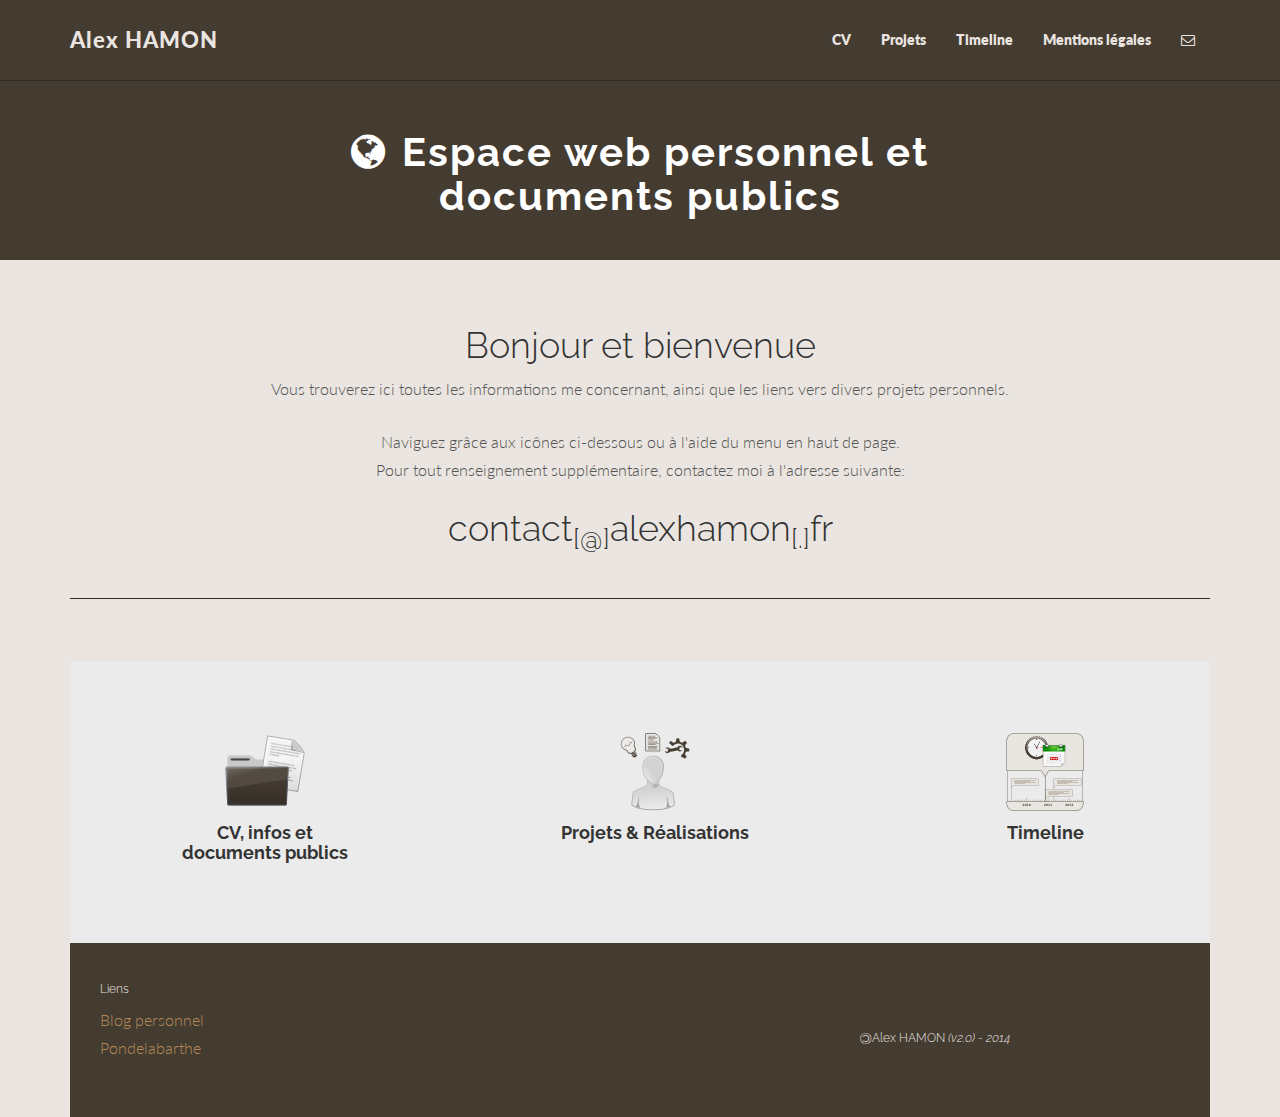
<file: www/index.html>
<!DOCTYPE html>
<html lang="fr">
  <head>
    <meta charset="utf-8">
    <meta http-equiv="X-UA-Compatible" content="IE=edge">
    <meta name="viewport" content="width=device-width, initial-scale=1.0">
    <meta name="description" content="">
    <meta name="author" content="">
    <link rel="icon" href="./img/favicon.ico" type="image/gif" translate="none">

    <title>Alex HAMON: Site personnel, informations et documents publics</title>

    <!-- Bootstrap core CSS -->
    <link href="assets/css/bootstrap.css" rel="stylesheet">
    <link href="assets/css/font-awesome.min.css" rel="stylesheet">

    <!-- Custom styles for this template -->
    <link href="assets/css/main.css" rel="stylesheet">


    <!-- HTML5 shim and Respond.js IE8 support of HTML5 elements and media queries -->
    <!--[if lt IE 9]>
      <script src="https://oss.maxcdn.com/libs/html5shiv/3.7.0/html5shiv.js"></script>
      <script src="https://oss.maxcdn.com/libs/respond.js/1.3.0/respond.min.js"></script>
    <![endif]-->
  </head>

  <body>

    <!-- Fixed navbar -->
    <div class="navbar navbar-inverse navbar-fixed-top">
      <div class="container">
        <div class="navbar-header">
          <button type="button" class="navbar-toggle" data-toggle="collapse" data-target=".navbar-collapse">
            <span class="icon-bar"></span>
            <span class="icon-bar"></span>
            <span class="icon-bar"></span>
          </button>
          <a class="navbar-brand" href="index.html">Alex HAMON</a>
        </div>
        <div class="navbar-collapse collapse">
          <ul class="nav navbar-nav navbar-right">
            <li><a href="documents.html">CV</a></li>
            <li><a href="projects.html">Projets</a></li>
            <li><a href="timeline.html">Timeline</a></li>
            <li><a href="about.html">Mentions légales</a></li>
            <li><a data-toggle="modal" data-target="#myModal" href="#myModal"><i class="fa fa-envelope-o"></i></a></li>
          </ul>
        </div><!--/.nav-collapse -->
      </div>
    </div>

	<div id="headerwrap">
		<div class="container">
			<div class="row centered">
				<div class="col-lg-8 col-lg-offset-2">
				<h2><i class="fa fa-globe" style="padding-right: 15px;"></i>Espace web personnel et documents publics</h2>
				</div>
			</div><!-- row -->
		</div><!-- container -->
	</div><!-- headerwrap -->


	<div class="container dg">
		<div class="row centered">
			<br><br>
			<div class="col-lg-12">
				<h1>Bonjour et bienvenue</h1>
				<p>Vous trouverez ici toutes les informations me concernant, ainsi que les liens vers divers projets personnels.</p>
				<p>Naviguez grâce aux icônes ci-dessous ou à l'aide du menu en haut de page.<br>Pour tout renseignement supplémentaire, contactez moi à l'adresse suivante:</p>
				<h1>contact<sub>[@]</sub>alexhamon<sub>[.]</sub>fr</h1>
				<br><hr>
			</div><!-- col-lg-12 -->
		<br>
		<br>
	</div><!-- container -->


	<!-- PORTFOLIO SECTION -->
	<div id="lg">
		<div class="container">
			<div class="row centered">
				<div class="col-lg-4">
					<div class="tilt">
					<a href="documents.html" alt="lien vers mon cv et mes documents publics"><img title="Accéder à mon CV, mes informations et mes documents publics" src="./img/folder-documents.png" alt="lien vers mon cv et mes documents publics"></a>
					</div>
				<h4>CV, infos et<br>documents publics</h4>
				</div>

				<div class="col-lg-4">
					<div class="tilt">
					<a href="projects.html" alt="Voir mes projets"><img title="Voir mes projets et mes réalisations" src="./img/projets.png" alt="Voir mes projets"></a>
					</div>
				<h4>Projets & Réalisations</h4>
				</div>

				<div class="col-lg-4">
					<div class="tilt">
					<a href="timeline.html"><img title="Ma 'timeline'. Une vision globale, chronologique et interactive de mon parcours professionnel" src="./img/timeline.png" alt="Ma timeline"></a>
					</div>
				<h4>Timeline</h4>
				</div>
			</div><!-- row -->
		</div><!-- container -->
	</div><!-- DG -->

	
	<!-- FOOTER -->
	<div id="f">
		<div class="container">			
				<div class="col-lg-4">
					<h6>Liens</h6>
					<p>
						<a href="http://regisestuncool.wordpress.com/" target="blank_">Blog personnel</a><br/>
						<a href="http://pondelabarthe2786.wordpress.com/" target="blank_">Pondelabarthe</a><br/>
					</p>
				</div><!-- /col-lg-4 -->
							
				<div class="col-lg-4">
					
				</div><!-- /col-lg-4 -->
				
				<div class="col-lg-4">
		        	<br><br>
					<h6><span style="-webkit-transform: rotate(180deg); -moz-transform: rotate(180deg); -o-transform: rotate(180deg); -khtml-transform: rotate(180deg); -ms-transform: rotate(180deg); transform: rotate(180deg); display: inline-block; font-size: 15px;">&copy;</span>Alex HAMON <em>(v2.0) - 2014</em></h6>
				</div><!-- row -->
		</div><!-- container -->
	</div><!-- Footer -->

<!-- MODAL FOR CONTACT -->
	<!-- Modal -->
	<div class="modal fade" id="myModal" tabindex="-1" role="dialog" aria-labelledby="myModalLabel" aria-hidden="true">
	  <div class="modal-dialog">
	    <div class="modal-content">
			
	      <div class="modal-header">
	        <button type="button" class="close" data-dismiss="modal" aria-hidden="true">&times;</button>
	        <h4 class="modal-title" id="myModalLabel">Contact</h4>
	      </div><!-- /.modal-header -->
	      
	      <div class="modal-body">
		        <div class="row">
					<ul class="fa-ul">
						<li><h4><i class="fa fa-home" style="padding: 10px 15px 0px 0px;"></i>Alex HAMON</h4></li>
						<li>"Pondelabarthe", 2786 chemin du Padu<br>64270 <a href="http://www.openstreetmap.org/?lat=43.4625&lon=-0.9610000000000001&zoom=10&layers=M&mlat=43.46329&mlon=-0.96122" title="Ouvrir la carte dans une nouvelle fenêtre" alt="lien vers mon adresse sur la carte open street map" target="_blank">SALIÈS-DE-BÉARN</a></li>
						<br>
						<li><i class="fa fa-phone" style="padding: 10px 15px;"></i>Sur demande<sup>[1]</sup></li>
						<li><i class="fa fa-envelope-o" style="padding: 10px 15px;"></i><strong>contact</strong><sub>[@]</sub><strong>alexhamon</strong><sub>[.]</sub><strong>fr</strong></li>
						<li><i class="fa fa-globe" style="padding: 10px 15px 0px 15px;"></i>www.alexhamon.fr</li>
					</ul>
		        	<div id="mapwrap">
					<iframe height="300" width="100%" frameborder="0" scrolling="no" marginheight="0" marginwidth="0" src="http://www.openstreetmap.org/export/embed.html?bbox=-1.32,43.251,-0.602,43.674&amp;zoom=10&amp;layer=mapnik&amp;marker=43.46329,-0.96122"></iframe>
					</div>
		        </div>
	      </div>

	      <div class="modal-footer" style="text-align: left; font-size: 13px;">
	        <sup>[1]</sup> Je ne souhaite pas rendre mes numéros de téléphone personnels accessibles publiquement sur internet. Je peux néanmois fournir ceux-ci sur demande.<br>Merci de votre compréhension.
	      </div>

	    </div><!-- /.modal-content -->
	  </div><!-- /.modal-dialog -->
	</div><!-- /.modal -->


    <!-- Bootstrap core JavaScript
    ================================================== -->
    <!-- Placed at the end of the document so the pages load faster -->
    <script src="https://code.jquery.com/jquery-1.10.2.min.js"></script>
    <script src="assets/js/bootstrap.min.js"></script>
    
    <!-- ==================================================== -->
	<!-- #PJLrenseignement, je chie dans tes boites noires !! -->
	<!-- ==================================================== -->
  
  </body>
</html>
</file>
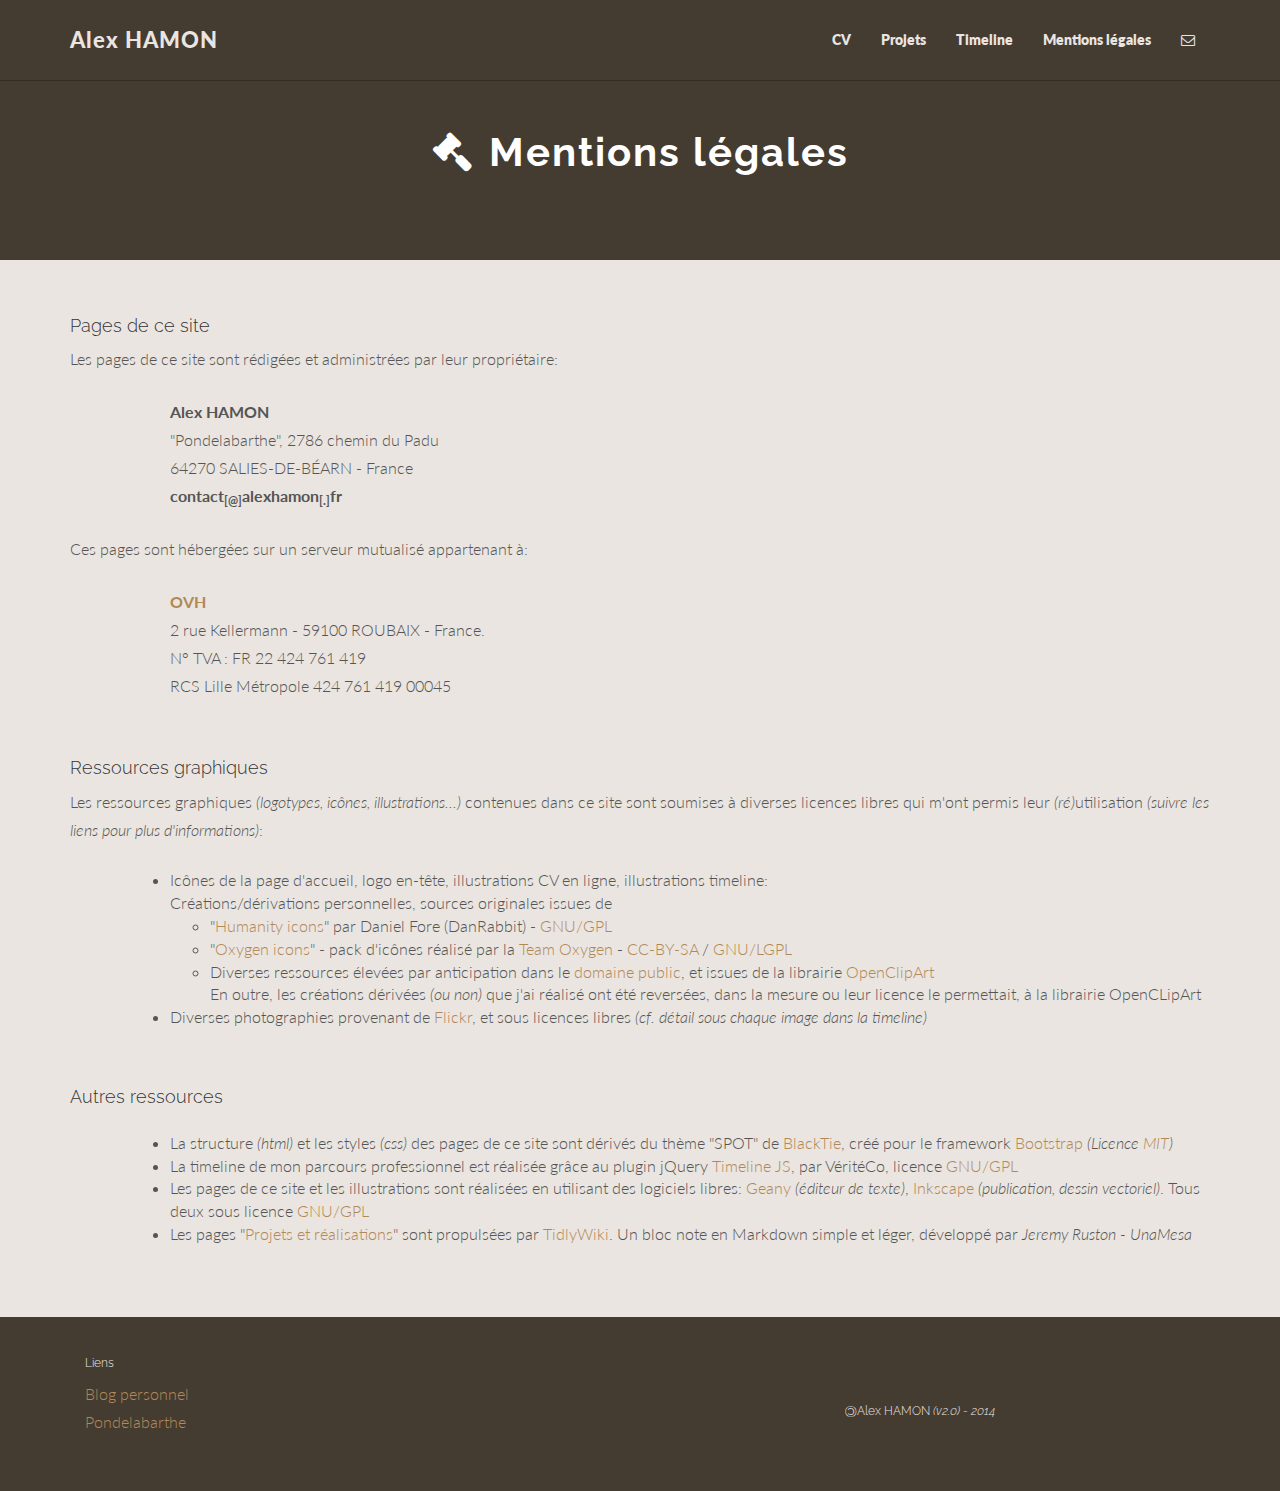
<file: www/about.html>
<!DOCTYPE html>
<html lang="fr">
  <head>
    <meta charset="utf-8">
    <meta http-equiv="X-UA-Compatible" content="IE=edge">
    <meta name="viewport" content="width=device-width, initial-scale=1.0">
    <meta name="description" content="">
    <meta name="author" content="">
    <link rel="icon" href="./img/favicon.ico" type="image/gif" translate="none">

    <title>Alex HAMON: Mentions légales</title>

    <!-- Bootstrap core CSS -->
    <link href="assets/css/bootstrap.css" rel="stylesheet">
    <link href="assets/css/font-awesome.min.css" rel="stylesheet">

    <!-- Custom styles for this template -->
    <link href="assets/css/main.css" rel="stylesheet">


    <!-- HTML5 shim and Respond.js IE8 support of HTML5 elements and media queries -->
    <!--[if lt IE 9]>
      <script src="https://oss.maxcdn.com/libs/html5shiv/3.7.0/html5shiv.js"></script>
      <script src="https://oss.maxcdn.com/libs/respond.js/1.3.0/respond.min.js"></script>
    <![endif]-->
  </head>

  <body>

    <!-- Fixed navbar -->
    <div class="navbar navbar-inverse navbar-fixed-top">
      <div class="container">
        <div class="navbar-header">
          <button type="button" class="navbar-toggle" data-toggle="collapse" data-target=".navbar-collapse">
            <span class="icon-bar"></span>
            <span class="icon-bar"></span>
            <span class="icon-bar"></span>
          </button>
          <a class="navbar-brand" href="index.html">Alex HAMON</a>
        </div>
        <div class="navbar-collapse collapse">
          <ul class="nav navbar-nav navbar-right">
            <li><a href="documents.html">CV</a></li>
            <li><a href="projects.html">Projets</a></li>
            <li><a href="timeline.html">Timeline</a></li>
            <li><a href="about.html">Mentions légales</a></li>
            <li><a data-toggle="modal" data-target="#myModal" href="#myModal"><i class="fa fa-envelope-o"></i></a></li>
          </ul>
        </div><!--/.nav-collapse -->
      </div>
    </div>

	<div id="headerwrap">
		<div class="container">
			<div class="row centered">
				<div class="col-lg-8 col-lg-offset-2">
				<h2><i class="fa fa-gavel" style="padding-right: 15px;"></i>Mentions légales</h2>
				</div>
			</div><!-- row -->
		</div><!-- container -->
	</div><!-- headerwrap -->

	<div class="container dg">
		<div class="row centered">
			<br><br>
			<div class="col-lg-12" style="text-align:left;">
<!--
				<img class="img-circle" src="assets/img/pic.jpg" width="110" height="110" alt="">
-->
				<h4>Pages de ce site</h4>
				<p>Les pages de ce site sont rédigées et administrées par leur propriétaire:</p>
				<p style="padding-left: 100px;"><strong>Alex HAMON</strong><br>"Pondelabarthe", 2786 chemin du Padu<br>64270 SALIES-DE-BÉARN - France<br><strong>contact<sub>[@]</sub>alexhamon<sub>[.]</sub>fr</strong></p>
				<p>Ces pages sont hébergées sur un serveur mutualisé appartenant à:</p>
				<p style="padding-left: 100px;"><a href="https://www.ovh.com/fr/support/documents_legaux/" alt="lien vers les mentions légales OVH" title="Voir le site" target="_blank"><strong>OVH</strong></a><br>2 rue Kellermann - 59100 ROUBAIX - France.<br>N° TVA : FR 22 424 761 419<br>RCS Lille Métropole 424 761 419 00045</p>
				<br>
				<h4>Ressources graphiques</h4>
				<p>Les ressources graphiques <em>(logotypes, icônes, illustrations...)</em> contenues dans ce site sont soumises à diverses licences libres qui m'ont permis leur <em>(ré)</em>utilisation <em>(suivre les liens pour plus d'informations)</em>:
				<ul style="padding-left: 100px;">
					<li>Icônes de la page d'accueil, logo en-tête, illustrations CV en ligne, illustrations timeline:<br> Créations/dérivations personnelles, sources originales issues de
						<ul><li>"<a href="https://wiki.ubuntu.com/Artwork/Incoming/Karmic/Humanity_Icons" target="_blank">Humanity icons</a>" par Daniel Fore (DanRabbit) - <a href="http://www.gnu.org/licenses/gpl.html" title="Voir la licence" alt="lien vers la licence" target="_blank">GNU/GPL</a></li>
						<li>"<a href="http://www.oxygen-icons.org/" target="_blank">Oxygen icons</a>" - pack d'icônes réalisé par la <a href="http://www.oxygen-icons.org/?page_id=16" target="_blank">Team Oxygen</a> - <a href="http://creativecommons.org/licenses/by-sa/3.0/" title="Voir la licence" alt="lien vers la licence" target="_blank">CC-BY-SA</a> / <a href="http://www.gnu.org/licenses/lgpl.html" target="_blank">GNU/LGPL</a></li>
						<li>Diverses ressources élevées par anticipation dans le <a href="http://creativecommons.org/publicdomain/zero/1.0/deed.fr" title="Voir la licence" alt="lien vers la licence" target="_blank">domaine public</a>, et issues de la librairie <a href="http://openclipart.org/" target="_blank">OpenClipArt</a><br>En outre, les créations dérivées <em>(ou non)</em> que j'ai réalisé ont été reversées, dans la mesure ou leur licence le permettait, à la librairie OpenCLipArt</li>
						</ul></li>
					<li>Diverses photographies provenant de <a href="http://www.flickr.com/" title="Voir le site" alt="lien vers Flickr" target="_blank">Flickr</a>, et sous licences libres <em>(cf. détail sous chaque image dans la timeline)</em></li>
				</ul>
				</p>
				<br>
				<h4>Autres ressources</h4>
				<p><ul style="padding-left: 100px;">
				<li>La structure <em>(html)</em> et les styles <em>(css)</em> des pages de ce site sont dérivés du thème "SPOT" de <a href="http://www.blacktie.co/" title="Voir le site" alt="lien vers le site de Black Tie" target ="_blank">BlackTie</a>, créé pour le framework <a href="http://getbootstrap.com/" title="Voir le site" alt="lien vers le sitee bootstrap" target ="_blank">Bootstrap</a> <em>(Licence <a href="http://mit-license.org/" title="Voir la licence" alt="Lien vers la licence" target="blank_">MIT</a>)</em></li>
					<li>La timeline de mon parcours professionnel est réalisée grâce au plugin jQuery <a href="http://timeline.verite.co/" title="Voir le site" alt="lien vers le site verite.co" target="_blank">Timeline JS</a>, par VéritéCo, licence <a href="http://www.gnu.org/licenses/gpl.html" title="Voir la licence" alt="lien vers la licence" target="_blank">GNU/GPL</a></li>
					<li>Les pages de ce site et les illustrations sont réalisées en utilisant des logiciels libres: <a href="http://www.geany.org/" title="Voir le site" alt="lien vers le site du logiciel" target="_blank">Geany</a> <em>(éditeur de texte)</em>, <a href="http://inkscape.org/?lang=fr" title="Voir le site" alt="lien vers le site du logiciel Inkscape" target="_blank">Inkscape</a> <em>(publication, dessin vectoriel)</em>. Tous deux sous licence <a href="http://www.gnu.org/licenses/gpl.html" title="Voir la licence" alt="lien vers la licence" target="_blank">GNU/GPL</a></li>
					<!-- CHUWIKI
					<li>Les pages "<a  href="./wiki" alt="Voir mes projets" title="Lien vers les projets">Projets et réalisations</a>" sont propulsées par <a href="http://chuwiki.genezys.net/wiki/Accueil" title="Voir le site" alt="lien vers le site du logiciel" target="_blank">Chuwiki</a>. Un moteur de Wiki simple et léger, développé par Vincent Robert, et sous licence <a href="http://www.gnu.org/licenses/gpl.html" title="Voir la licence" alt="lien vers la licence" target="_blank">GNU/GPL</a></li></ul> -->
					<!-- TiddlyWiki -->
					<li>Les pages "<a  href="./tiddly" alt="Voir mes projets" title="Lien vers les projets">Projets et réalisations</a>" sont propulsées par <a href="http://tiddlywiki.com/" title="Voir le site" alt="lien vers le site du logiciel" target="_blank">TidlyWiki</a>. Un bloc note en Markdown simple et léger, développé par <i>Jeremy Ruston - UnaMesa</i></li></ul>
				</p>
			</div><!-- col-lg-6 -->
		</div><!-- row -->
		<br>
		<br>
	</div><!-- container -->
	
<!-- FOOTER -->
	<div id="f">
		<div class="container">			
				<div class="col-lg-4">
					<h6>Liens</h6>
					<p>
						<a href="http://regisestuncool.wordpress.com/" target="blank_">Blog personnel</a><br/>
						<a href="http://pondelabarthe2786.wordpress.com/" target="blank_">Pondelabarthe</a><br/>
					</p>
				</div><!-- /col-lg-4 -->
							
				<div class="col-lg-4">
					
				</div><!-- /col-lg-4 -->
				
				<div class="col-lg-4">
		        	<br><br>
					<h6><span style="-webkit-transform: rotate(180deg); -moz-transform: rotate(180deg); -o-transform: rotate(180deg); -khtml-transform: rotate(180deg); -ms-transform: rotate(180deg); transform: rotate(180deg); display: inline-block; font-size: 15px;">&copy;</span>Alex HAMON <em>(v2.0) - 2014</em></h6>
				</div><!-- row -->
		</div><!-- container -->
	</div><!-- Footer -->

<!-- MODAL FOR CONTACT -->
	<!-- Modal -->
	<div class="modal fade" id="myModal" tabindex="-1" role="dialog" aria-labelledby="myModalLabel" aria-hidden="true">
	  <div class="modal-dialog">
	    <div class="modal-content">
			
	      <div class="modal-header">
	        <button type="button" class="close" data-dismiss="modal" aria-hidden="true">&times;</button>
	        <h4 class="modal-title" id="myModalLabel">Contact</h4>
	      </div><!-- /.modal-header -->
	      
	      <div class="modal-body">
		        <div class="row">
					<ul class="fa-ul">
						<li><h4><i class="fa fa-home" style="padding: 10px 15px 0px 0px;"></i>Alex HAMON</h4></li>
						<li>"Pondelabarthe", 2786 chemin du Padu<br>64270 <a href="http://www.openstreetmap.org/?lat=43.4625&lon=-0.9610000000000001&zoom=10&layers=M&mlat=43.46329&mlon=-0.96122" title="Ouvrir la carte dans une nouvelle fenêtre" alt="lien vers mon adresse sur la carte open street map" target="_blank">SALIÈS-DE-BÉARN</a></li>
						<br>
						<li><i class="fa fa-phone" style="padding: 10px 15px;"></i>Sur demande<sup>[1]</sup></li>
						<li><i class="fa fa-envelope-o" style="padding: 10px 15px;"></i><strong>contact</strong><sub>[@]</sub><strong>alexhamon</strong><sub>[.]</sub><strong>fr</strong></li>
						<li><i class="fa fa-globe" style="padding: 10px 15px 0px 15px;"></i>www.alexhamon.fr</li>
					</ul>
		        	<div id="mapwrap">
					<iframe height="300" width="100%" frameborder="0" scrolling="no" marginheight="0" marginwidth="0" src="http://www.openstreetmap.org/export/embed.html?bbox=-1.32,43.251,-0.602,43.674&amp;zoom=10&amp;layer=mapnik&amp;marker=43.46329,-0.96122"></iframe>
					</div>
		        </div>
	      </div>

	      <div class="modal-footer" style="text-align: left; font-size: 13px;">
	        <sup>[1]</sup> Je ne souhaite pas rendre mes numéros de téléphone personnels accessibles publiquement sur internet. Je peux néanmois fournir ceux-ci sur demande.<br>Merci de votre compréhension.
	      </div>

	    </div><!-- /.modal-content -->
	  </div><!-- /.modal-dialog -->
	</div><!-- /.modal -->


    <!-- Bootstrap core JavaScript
    ================================================== -->
    <!-- Placed at the end of the document so the pages load faster -->
    <script src="https://code.jquery.com/jquery-1.10.2.min.js"></script>
    <script src="assets/js/bootstrap.min.js"></script>
    
    <!-- ==================================================== -->
	<!-- #PJLrenseignement, je chie dans tes boites noires !! -->
	<!-- ==================================================== -->
  
  </body>
</html>
</file>
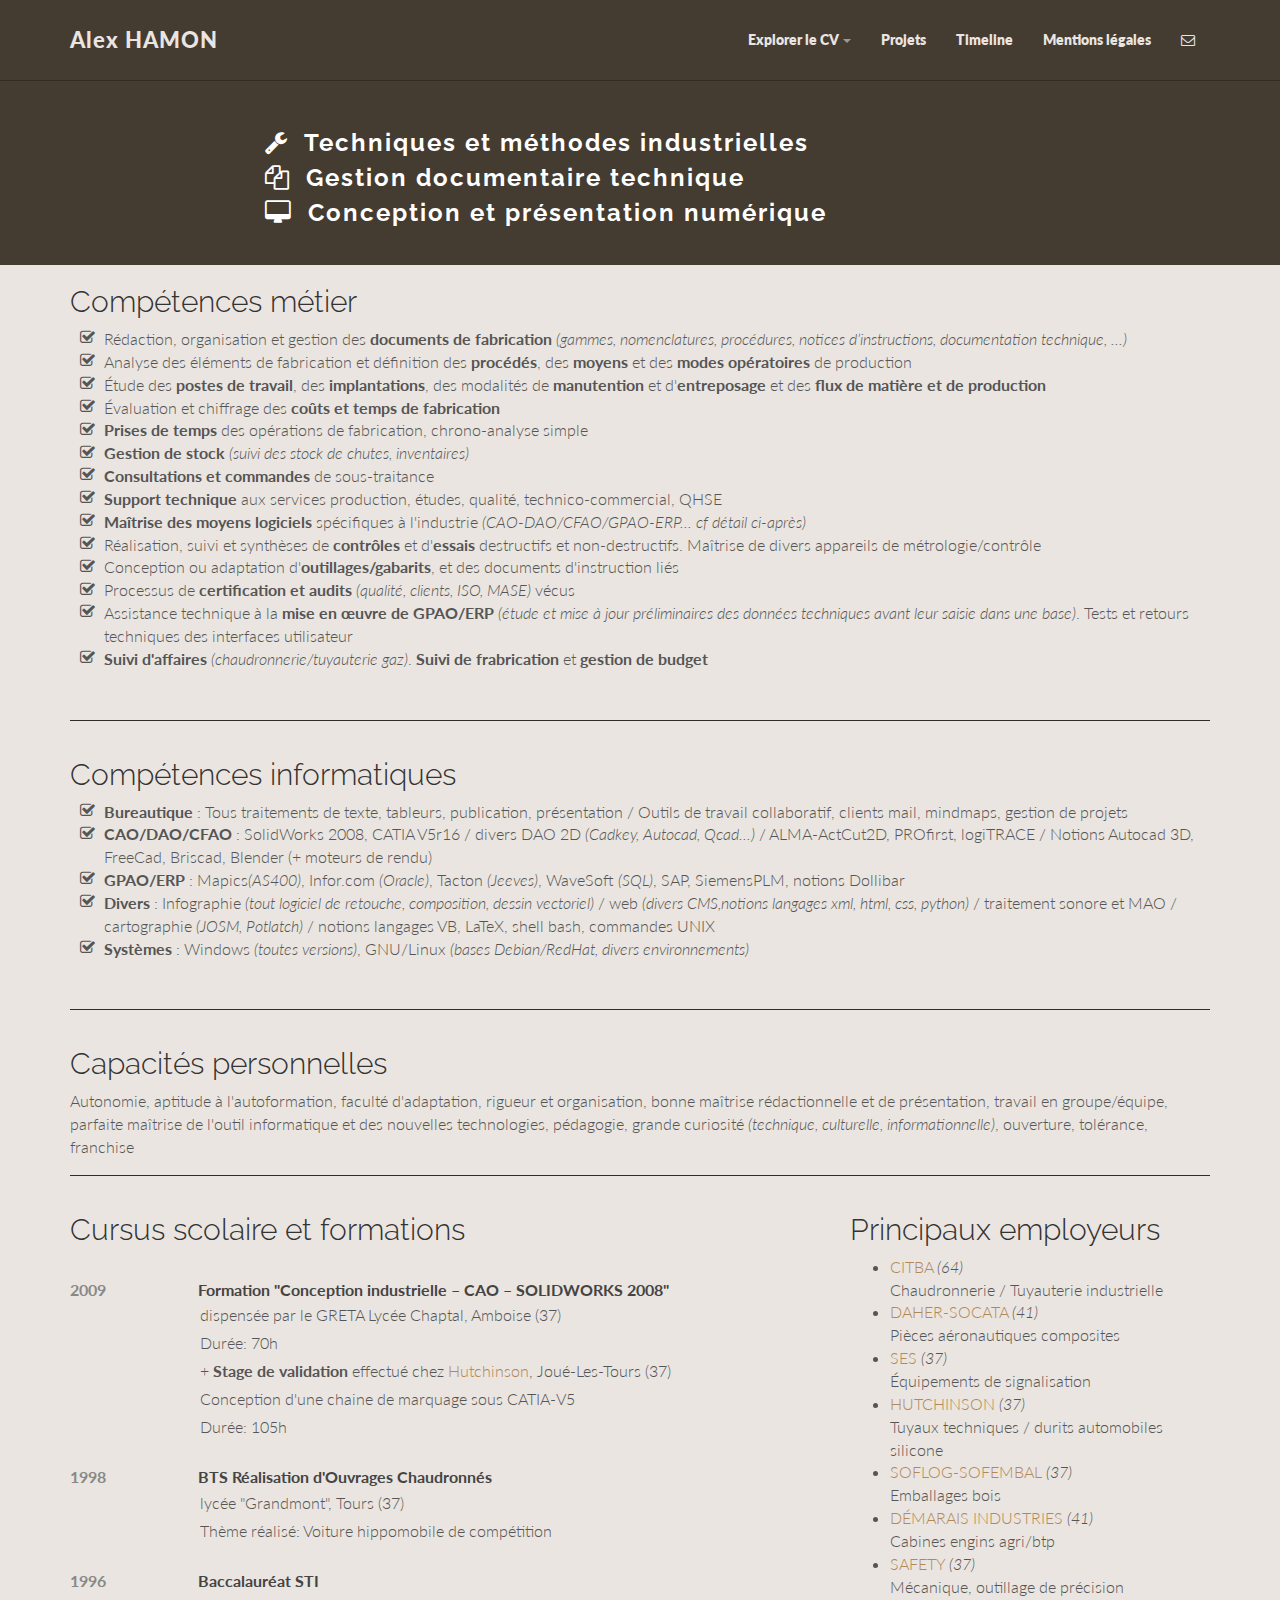
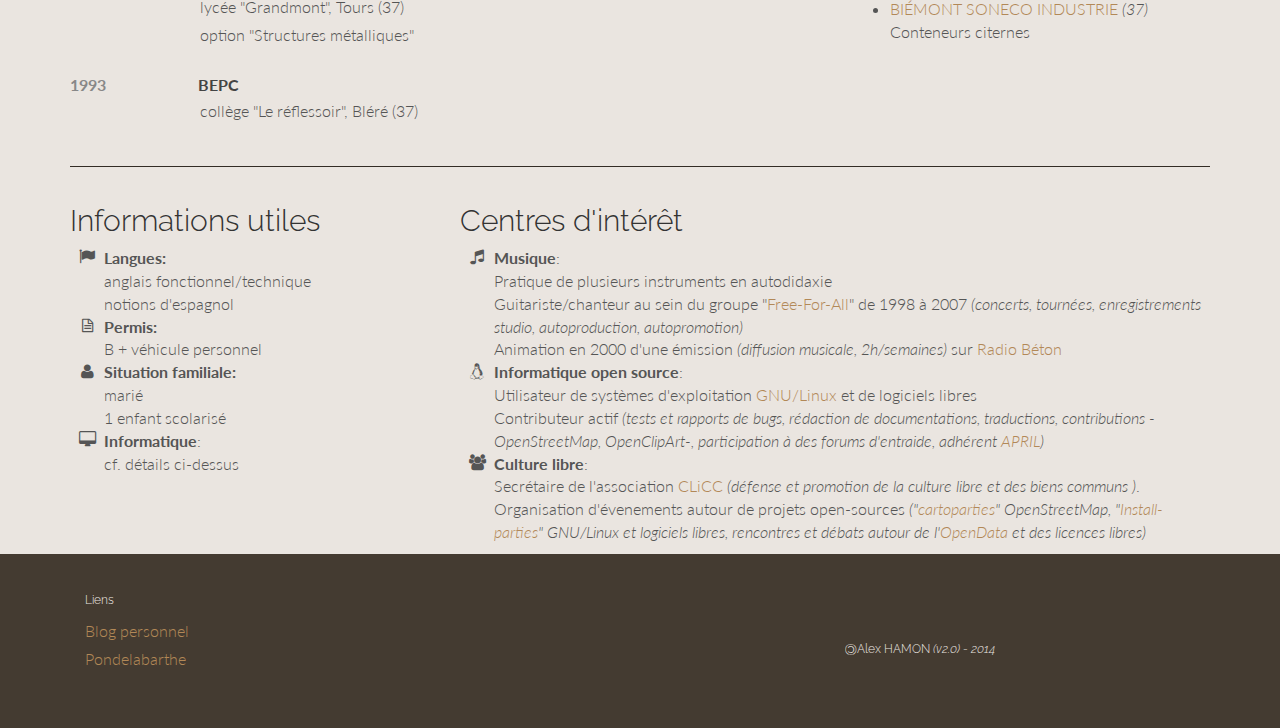
<file: www/cv_fonctionnel.html>
<!DOCTYPE html>
<html lang="fr">
  <head>
    <meta charset="utf-8">
    <meta http-equiv="X-UA-Compatible" content="IE=edge">
    <meta name="viewport" content="width=device-width, initial-scale=1.0">
    <meta name="description" content="">
    <meta name="author" content="">
    <link rel="icon" href="./img/favicon.ico" type="image/gif" translate="none">

    <title>Alex HAMON: CV fonctionnel</title>

    <!-- Bootstrap core CSS -->
    <link href="assets/css/bootstrap.css" rel="stylesheet">
    <link href="assets/css/font-awesome.min.css" rel="stylesheet">

    <!-- Custom styles for this template -->
    <link href="assets/css/main.css" rel="stylesheet">


    <!-- HTML5 shim and Respond.js IE8 support of HTML5 elements and media queries -->
    <!--[if lt IE 9]>
      <script src="https://oss.maxcdn.com/libs/html5shiv/3.7.0/html5shiv.js"></script>
      <script src="https://oss.maxcdn.com/libs/respond.js/1.3.0/respond.min.js"></script>
    <![endif]-->
  </head>

  <body>

    <!-- Fixed navbar -->
    <div class="navbar navbar-inverse navbar-fixed-top">
      <div class="container">
        <div class="navbar-header">
          <button type="button" class="navbar-toggle" data-toggle="collapse" data-target=".navbar-collapse">
            <span class="icon-bar"></span>
            <span class="icon-bar"></span>
            <span class="icon-bar"></span>
          </button>
          <a class="navbar-brand" href="index.html">Alex HAMON</a>
        </div>
        <div class="navbar-collapse collapse">
          <ul class="nav navbar-nav navbar-right">
			<li class="dropdown"><a href="#" data-toggle="dropdown" class="dropdown-toggle">Explorer le CV <b class="caret"></b></a>
            <ul class="dropdown-menu pull-right">
				<li><a href="#metier">Compétences métier</a></li>
				<li><a href="#pc">Compétences informatiques</a></li>
				<li><a href="#karma">Capacités personnelles</a></li>
				<li><a href="#cursus">Cursus scolaire et principaux employeurs</a></li>
				<li><a href="#info">Informations utiles et centres d'intérêt</a></li>
				<li class="divider"></li>
				<li><a href="cv_tech_indus.html">Voir le CV traditionnel</a></li>
			</ul>
            </li>
            <li><a href="projects.html">Projets</a></li>
            <li><a href="timeline.html">Timeline</a></li>
            <li><a href="about.html">Mentions légales</a></li>
            <li><a data-toggle="modal" data-target="#myModal" href="#myModal"><i class="fa fa-envelope-o"></i></a></li>
          </ul>
        </div><!--/.nav-collapse -->
      </div>
    </div>

	<div id="headerwrap">
		<div class="container">
			<div class="row centered">
				<div class="col-lg-8 col-lg-offset-2" style="text-align: left;">
				<h2 style="font-size: 24px;"><i class="fa fa-wrench" style="padding: 0px 15px 10px 0px;"></i>Techniques et méthodes industrielles<br><i class="fa fa-files-o" style="padding: 0px 15px 10px 0px;"></i>Gestion documentaire technique<br><i class="fa fa-desktop" style="padding: 0px 15px 10px 0px;"></i>Conception et présentation numérique</h2>
				</div>
			</div><!-- row -->
		</div><!-- container -->
	</div><!-- headerwrap -->

	<div class="container dg">
		<div class="row centered">
			<div class="col-lg-12" style="text-align:left;" id="metier">
			<h2>Compétences métier</h2>
			<ul class="fa-ul">
				<li><i class="fa-li fa fa-check-square-o"></i>Rédaction, organisation et gestion des <strong>documents de fabrication</strong> <em>(gammes, nomenclatures, procédures, notices d’instructions, documentation technique, ...)</em></li>
				<li><i class="fa-li fa fa-check-square-o"></i>Analyse des éléments de fabrication et définition des <strong>procédés</strong>, des <strong>moyens</strong> et des <strong>modes opératoires</strong> de production</li>
				<li><i class="fa-li fa fa-check-square-o"></i>Étude des <strong>postes de travail</strong>, des <strong>implantations</strong>, des modalités de <strong>manutention</strong> et d'<strong>entreposage</strong> et des <strong>flux de matière et de production</strong></li>
				<li><i class="fa-li fa fa-check-square-o"></i>Évaluation et chiffrage des <strong>coûts et temps de fabrication</strong></li>
				<li><i class="fa-li fa fa-check-square-o"></i><strong>Prises de temps</strong> des opérations de fabrication, chrono-analyse simple</li>
				<li><i class="fa-li fa fa-check-square-o"></i><strong>Gestion de stock</strong> <em>(suivi des stock de chutes, inventaires)</em></li>
				<li><i class="fa-li fa fa-check-square-o"></i><strong>Consultations et commandes</strong> de sous-traitance</li>
				<li><i class="fa-li fa fa-check-square-o"></i><strong>Support technique</strong> aux services production, études, qualité, technico-commercial, QHSE</li>
				<li><i class="fa-li fa fa-check-square-o"></i><strong>Maîtrise des moyens logiciels</strong> spécifiques à l'industrie <em>(CAO-DAO/CFAO/GPAO-ERP... cf détail ci-après)</em></li>
				<li><i class="fa-li fa fa-check-square-o"></i>Réalisation, suivi et synthèses de <strong>contrôles</strong> et d'<strong>essais</strong> destructifs et non-destructifs. Maîtrise de divers appareils de métrologie/contrôle</li>
				<li><i class="fa-li fa fa-check-square-o"></i>Conception ou adaptation d'<strong>outillages/gabarits</strong>, et des documents d'instruction liés</li>
				<li><i class="fa-li fa fa-check-square-o"></i>Processus de <strong>certification et audits</strong> <em>(qualité, clients, ISO, MASE)</em> vécus</li>
				<li><i class="fa-li fa fa-check-square-o"></i>Assistance technique à la <strong>mise en &oelig;uvre de GPAO/ERP</strong> <em>(étude et mise à jour préliminaires des données techniques avant leur saisie dans une base)</em>. Tests et retours techniques des interfaces utilisateur</li>
				<li><i class="fa-li fa fa-check-square-o"></i><strong>Suivi d'affaires</strong> <em>(chaudronnerie/tuyauterie gaz)</em>. <strong>Suivi de frabrication</strong> et <strong>gestion de budget</strong></li>
			</ul>
			<br>
			</div><!-- col-lg-12 -->
		</div><!-- row -->
		<hr>
	</div><!-- container -->

	<div class="container dg">
		<div class="row centered">
			<div class="col-lg-12" style="text-align:left;" id="pc">
			<h2>Compétences informatiques</h2>
			<ul class="fa-ul">
				<li><i class="fa-li fa fa-check-square-o"></i><strong>Bureautique</strong> : Tous traitements de texte, tableurs, publication, présentation / Outils de travail collaboratif, clients mail, mindmaps, gestion de projets</li>
				<li><i class="fa-li fa fa-check-square-o"></i><strong>CAO/DAO/CFAO</strong> : SolidWorks 2008, CATIA V5r16 / divers DAO 2D <em>(Cadkey, Autocad, Qcad...)</em> / ALMA-ActCut2D, PROfirst, logiTRACE / Notions Autocad 3D, FreeCad, Briscad, Blender (+ moteurs de rendu)</li>
				<li><i class="fa-li fa fa-check-square-o"></i><strong>GPAO/ERP</strong> : Mapics<em>(AS400)</em>, Infor.com <em>(Oracle)</em>, Tacton <em>(Jeeves)</em>, WaveSoft <em>(SQL)</em>, SAP, SiemensPLM, notions Dollibar</li>
				<li><i class="fa-li fa fa-check-square-o"></i><strong>Divers</strong> : Infographie <em>(tout logiciel de retouche, composition, dessin vectoriel)</em> / web <em>(divers CMS,notions langages xml, html, css, python)</em> / traitement sonore et MAO / cartographie <em>(JOSM, Potlatch)</em> / notions langages VB, LaTeX, shell bash, commandes UNIX</li>
				<li><i class="fa-li fa fa-check-square-o"></i><strong>Systèmes</strong> : Windows <em>(toutes versions)</em>, GNU/Linux <em>(bases Debian/RedHat, divers environnements)</em></li>
			<br>
			</div><!-- col-lg-12 -->
		</div><!-- row -->
		<hr>
	</div><!-- container -->

	<div class="container dg">
		<div class="row centered">
			<div class="col-lg-12" style="text-align:left;" id="karma">
			<h2>Capacités personnelles</h2>
			Autonomie, aptitude à l'autoformation, faculté d'adaptation, rigueur et organisation, bonne maîtrise rédactionnelle et de présentation, travail en groupe/équipe, parfaite maîtrise de l'outil informatique et des nouvelles technologies, pédagogie, grande curiosité <em>(technique, culturelle, informationnelle)</em>, ouverture, tolérance, franchise
			<br>
			</div><!-- col-lg-12 -->
		</div><!-- row -->
		<hr>
	</div><!-- container -->

	<div class="container dg">
		<div class="row centered">
			<div class="col-lg-8" style="text-align:left;" id="cursus">
			<h2>Cursus scolaire et formations</h2>
			<br>
			<span class="date">2009</span> <span class="place">Formation "Conception industrielle – CAO – SOLIDWORKS 2008"</span>
			<p style="padding-left: 130px;">dispensée par le GRETA Lycée Chaptal, Amboise (37)<br>Durée: 70h<br>+ <strong>Stage de validation</strong> effectué chez <a href="http://www.hutchinson.fr/accueil/myers/transfert-de-fluides-109.html" title="Voir le site" alt="lien vers le site de la société Hutchinson" target="_blank">Hutchinson</a>, Joué-Les-Tours (37)<br>Conception d'une chaine de marquage sous CATIA-V5<br>Durée: 105h</p>
			<span class="date">1998</span> <span class="place">BTS Réalisation d'Ouvrages Chaudronnés</span>
			<p style="padding-left: 130px;">lycée "Grandmont", Tours (37)<br>Thème réalisé: Voiture hippomobile de compétition</p>
			<span class="date">1996</span> <span class="place">Baccalauréat STI</span>
			<p style="padding-left: 130px;">lycée "Grandmont", Tours (37)<br>option "Structures métalliques"</p>
			<span class="date">1993</span> <span class="place">BEPC</span>
			<p style="padding-left: 130px;">collège "Le réflessoir", Bléré (37)</p>
			</div><!-- col-lg-8 -->
			<div class="col-lg-4" style="text-align: left;">
			<h2>Principaux employeurs</h2>
			<ul>
				<li><a href="http://www.citba.com/" title="Voir le site" alt="lien vers le site de la société" target="_blank">CITBA</a> <em>(64)</em><br>Chaudronnerie / Tuyauterie industrielle</li>
				<li><a href="http://www.daher.com/" title="Voir le site" alt="lien vers le site de la société" target="_blank">DAHER-SOCATA</a> <em>(41)</em> <br>Pièces aéronautiques composites</li>
				<li><a href="http://www.ses-signalisation.com/index.php" title="Voir le site" alt="lien vers le site de la société" target="_blank">SES</a> <em>(37)</em><br>Équipements de signalisation</li>
				<li><a href="http://www.hutchinson.fr/accueil/myers/transfert-de-fluides-109.html" title="Voir le site" alt="lien vers le site de la société" target="_blank">HUTCHINSON</a> <em>(37)</em><br>Tuyaux techniques / durits automobiles silicone</li>
				<li><a href="http://www.soflog.com/p/bureau-d-etudes-et-methodes-emballage" title="Voir le site" alt="lien vers le site de la société" target="_blank">SOFLOG-SOFEMBAL</a> <em>(37)</em><br>Emballages bois</li>
				<li><a title="Cette société n'a plus de site" alt="Lien mort">DÉMARAIS INDUSTRIES</a> <em>(41)</em><br>Cabines engins agri/btp</li>
				<li><a href="http://www.safety-cuttingtools.com/fr" title="Voir le site" alt="lien vers le site de la société" target="_blank">SAFETY</a> <em>(37)</em><br>Mécanique, outillage de précision</li>
				<li><a title="Cette société n'a plus de site" alt="Lien mort">BIÉMONT SONECO INDUSTRIE</a> <em>(37)</em><br>Conteneurs citernes</li>
			</ul>
			</div><!-- col-lg-4 -->
		</div><!-- row -->
		<hr>
	</div><!-- container -->

	<div class="container dg">
		<div class="row centered">
			<div class="col-lg-4" style="text-align:left;" id="info">
				<h2>Informations utiles</h2>
				<ul class="fa-ul">
					<li><i class="fa-li fa fa-flag"></i><strong>Langues:</strong><br>anglais fonctionnel/technique<br>notions d'espagnol </li>
					<li><i class="fa-li fa fa-file-text-o"></i><strong>Permis:</strong><br>B + véhicule personnel</li>
					<li><i class="fa-li fa fa-user"></i><strong>Situation familiale:</strong><br>marié<br>1 enfant scolarisé</li>
					<li><i class="fa-li fa fa-desktop"></i><strong>Informatique</strong>:<br>cf. détails ci-dessus</li>
				</ul>
			</div><!-- col-lg-4 -->
			<div class="col-lg-8" style="text-align:left;">
				<h2>Centres d'intérêt</h2>
				<ul class="fa-ul">
					<li><i class="fa-li fa fa-music"></i><strong>Musique</strong>:<br>Pratique de plusieurs instruments en autodidaxie<br>Guitariste/chanteur au sein du groupe "<a href="http://www.chanmaxrecords.com/free-for-all/" title="Voir le site" alt="lien vers le site de free-for-all" target="_blank">Free-For-All</a>" de 1998 à 2007 <em>(concerts, tournées, enregistrements studio, autoproduction, autopromotion)</em><br>Animation en 2000 d'une émission <em>(diffusion musicale, 2h/semaines)</em> sur <a href="http://www.radiobeton.com" title="Voir le site" alt="lien vers le site de radiobéton" target="_blank">Radio Béton</a></li>
					<li><i class="fa-li fa fa-linux"></i><strong>Informatique open source</strong>:<br>Utilisateur de systèmes d'exploitation <a href="http://fr.wikipedia.org/wiki/Distribution_Linux" title="Voir l'article sur Wikipedia" alt="Lien vers l'article wikipedia" target="_blank">GNU/Linux</a> et de logiciels libres<br>Contributeur actif <em>(tests et rapports de bugs, rédaction de documentations, traductions, contributions -OpenStreetMap, OpenClipArt-, participation à des forums d'entraide, adhérent <a href="http://www.april.org/" title="Voir le site" alt="lien vers le site de l'APRIL" target="_blank"> APRIL</a>)</em></li>
					<li><i class="fa-li fa fa-group"></i><strong>Culture libre</strong>:<br>Secrétaire de l'association <a href="http://blog.libre.cc/?pages/Qui-sommes-nous" title="Voir le site" alt="lien vers le site de l'association CLiCC" target="_blank">CLiCC</a> <em>(défense et promotion de la culture libre et des biens communs )</em>. Organisation d'évenements autour de projets open-sources <em>("<a href="http://wiki.openstreetmap.org/wiki/FR:Mapping_Weekend_Howto" title="Voir l'article sur Wikipedia" alt="Lien vers l'article wikipedia" target="_blank">cartoparties</a>" OpenStreetMap, "<a href="http://fr.wikipedia.org/wiki/Install_party" title="Voir l'article sur Wikipedia" alt="Lien vers l'article wikipedia" target="_blank">Install-parties</a>" GNU/Linux et logiciels libres, rencontres et débats autour de l'<a href="http://fr.wikipedia.org/wiki/Donn%C3%A9es_ouvertes" title="Voir l'article sur Wikipedia" alt="Lien vers l'article wikipedia" target="_blank">OpenData</a> et des licences libres)</em></li>
				</ul>
			</div><!-- col-lg-8 -->
		</div><!-- row -->
	</div><!-- container -->
	
<!-- FOOTER -->
	<div id="f">
		<div class="container">			
				<div class="col-lg-4">
					<h6>Liens</h6>
					<p>
						<a href="http://regisestuncool.wordpress.com/" target="blank_">Blog personnel</a><br/>
						<a href="http://pondelabarthe2786.wordpress.com/" target="blank_">Pondelabarthe</a><br/>
					</p>
				</div><!-- /col-lg-4 -->
							
				<div class="col-lg-4">
					
				</div><!-- /col-lg-4 -->
				
				<div class="col-lg-4">
		        	<br><br>
					<h6><span style="-webkit-transform: rotate(180deg); -moz-transform: rotate(180deg); -o-transform: rotate(180deg); -khtml-transform: rotate(180deg); -ms-transform: rotate(180deg); transform: rotate(180deg); display: inline-block; font-size: 15px;">&copy;</span>Alex HAMON <em>(v2.0) - 2014</em></h6>
				</div><!-- row -->
		</div><!-- container -->
	</div><!-- Footer -->


<!-- MODAL FOR CONTACT -->
	<!-- Modal -->
	<div class="modal fade" id="myModal" tabindex="-1" role="dialog" aria-labelledby="myModalLabel" aria-hidden="true">
	  <div class="modal-dialog">
	    <div class="modal-content">
			
	      <div class="modal-header">
	        <button type="button" class="close" data-dismiss="modal" aria-hidden="true">&times;</button>
	        <h4 class="modal-title" id="myModalLabel">Contact</h4>
	      </div><!-- /.modal-header -->
	      
	      <div class="modal-body">
		        <div class="row">
					<ul class="fa-ul">
						<li><h4><i class="fa fa-home" style="padding: 10px 15px 0px 0px;"></i>Alex HAMON</h4></li>
						<li>"Pondelabarthe", 2786 chemin du Padu<br>64270 <a href="http://www.openstreetmap.org/?lat=43.4625&lon=-0.9610000000000001&zoom=10&layers=M&mlat=43.46329&mlon=-0.96122" title="Ouvrir la carte dans une nouvelle fenêtre" alt="lien vers mon adresse sur la carte open street map" target="_blank">SALIÈS-DE-BÉARN</a></li>
						<br>
						<li><i class="fa fa-phone" style="padding: 10px 15px;"></i>Sur demande<sup>[1]</sup></li>
						<li><i class="fa fa-envelope-o" style="padding: 10px 15px;"></i><strong>contact</strong><sub>[@]</sub><strong>alexhamon</strong><sub>[.]</sub><strong>fr</strong></li>
						<li><i class="fa fa-globe" style="padding: 10px 15px 0px 15px;"></i>www.alexhamon.fr</li>
					</ul>
		        	<div id="mapwrap">
					<iframe height="300" width="100%" frameborder="0" scrolling="no" marginheight="0" marginwidth="0" src="http://www.openstreetmap.org/export/embed.html?bbox=-1.32,43.251,-0.602,43.674&amp;zoom=10&amp;layer=mapnik&amp;marker=43.46329,-0.96122"></iframe>
					</div>
		        </div>
	      </div>

	      <div class="modal-footer" style="text-align: left; font-size: 13px;">
	        <sup>[1]</sup> Je ne souhaite pas rendre mes numéros de téléphone personnels accessibles publiquement sur internet. Je peux néanmois fournir ceux-ci sur demande.<br>Merci de votre compréhension.
	      </div>

	    </div><!-- /.modal-content -->
	  </div><!-- /.modal-dialog -->
	</div><!-- /.modal -->


    <!-- Bootstrap core JavaScript
    ================================================== -->
    <!-- Placed at the end of the document so the pages load faster -->
    <script src="https://code.jquery.com/jquery-1.10.2.min.js"></script>
    <script src="assets/js/bootstrap.min.js"></script>
    
    <!-- ==================================================== -->
	<!-- #PJLrenseignement, je chie dans tes boites noires !! -->
	<!-- ==================================================== -->
  
  </body>
</html>
</file>
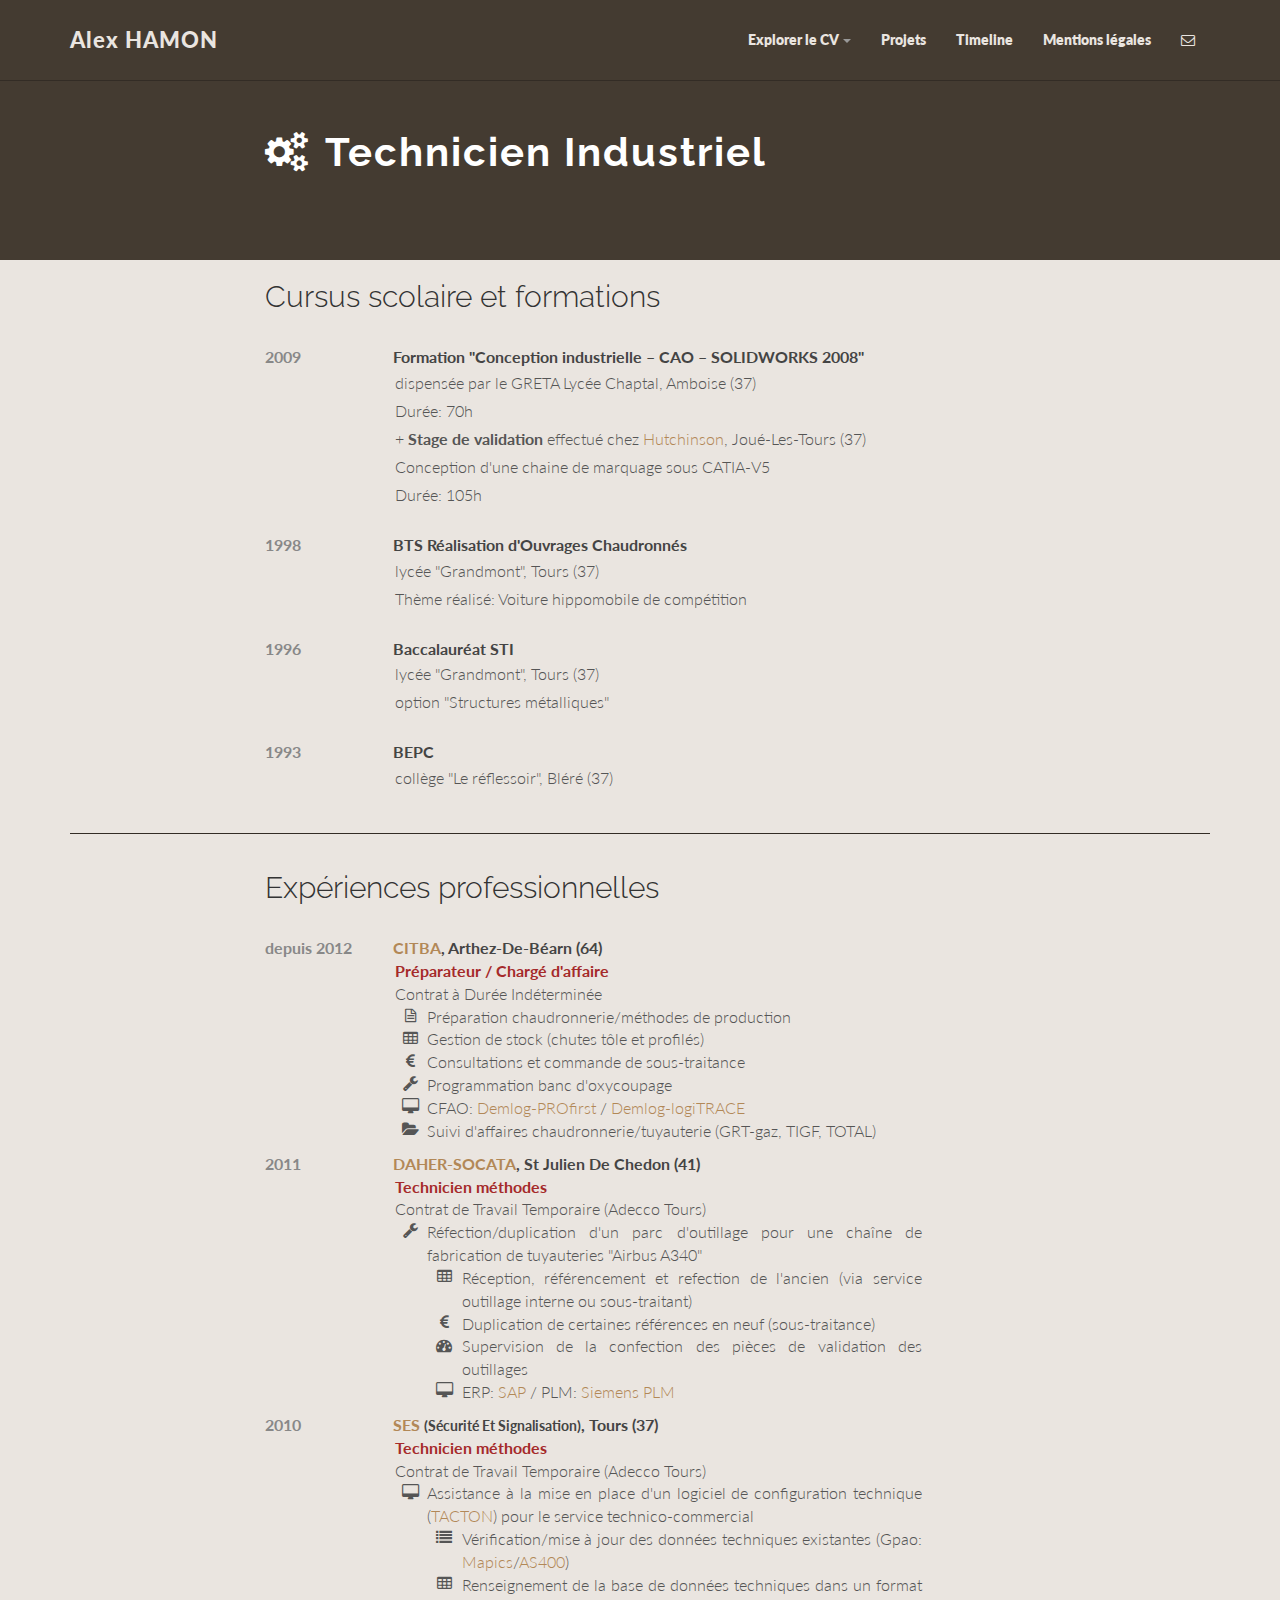
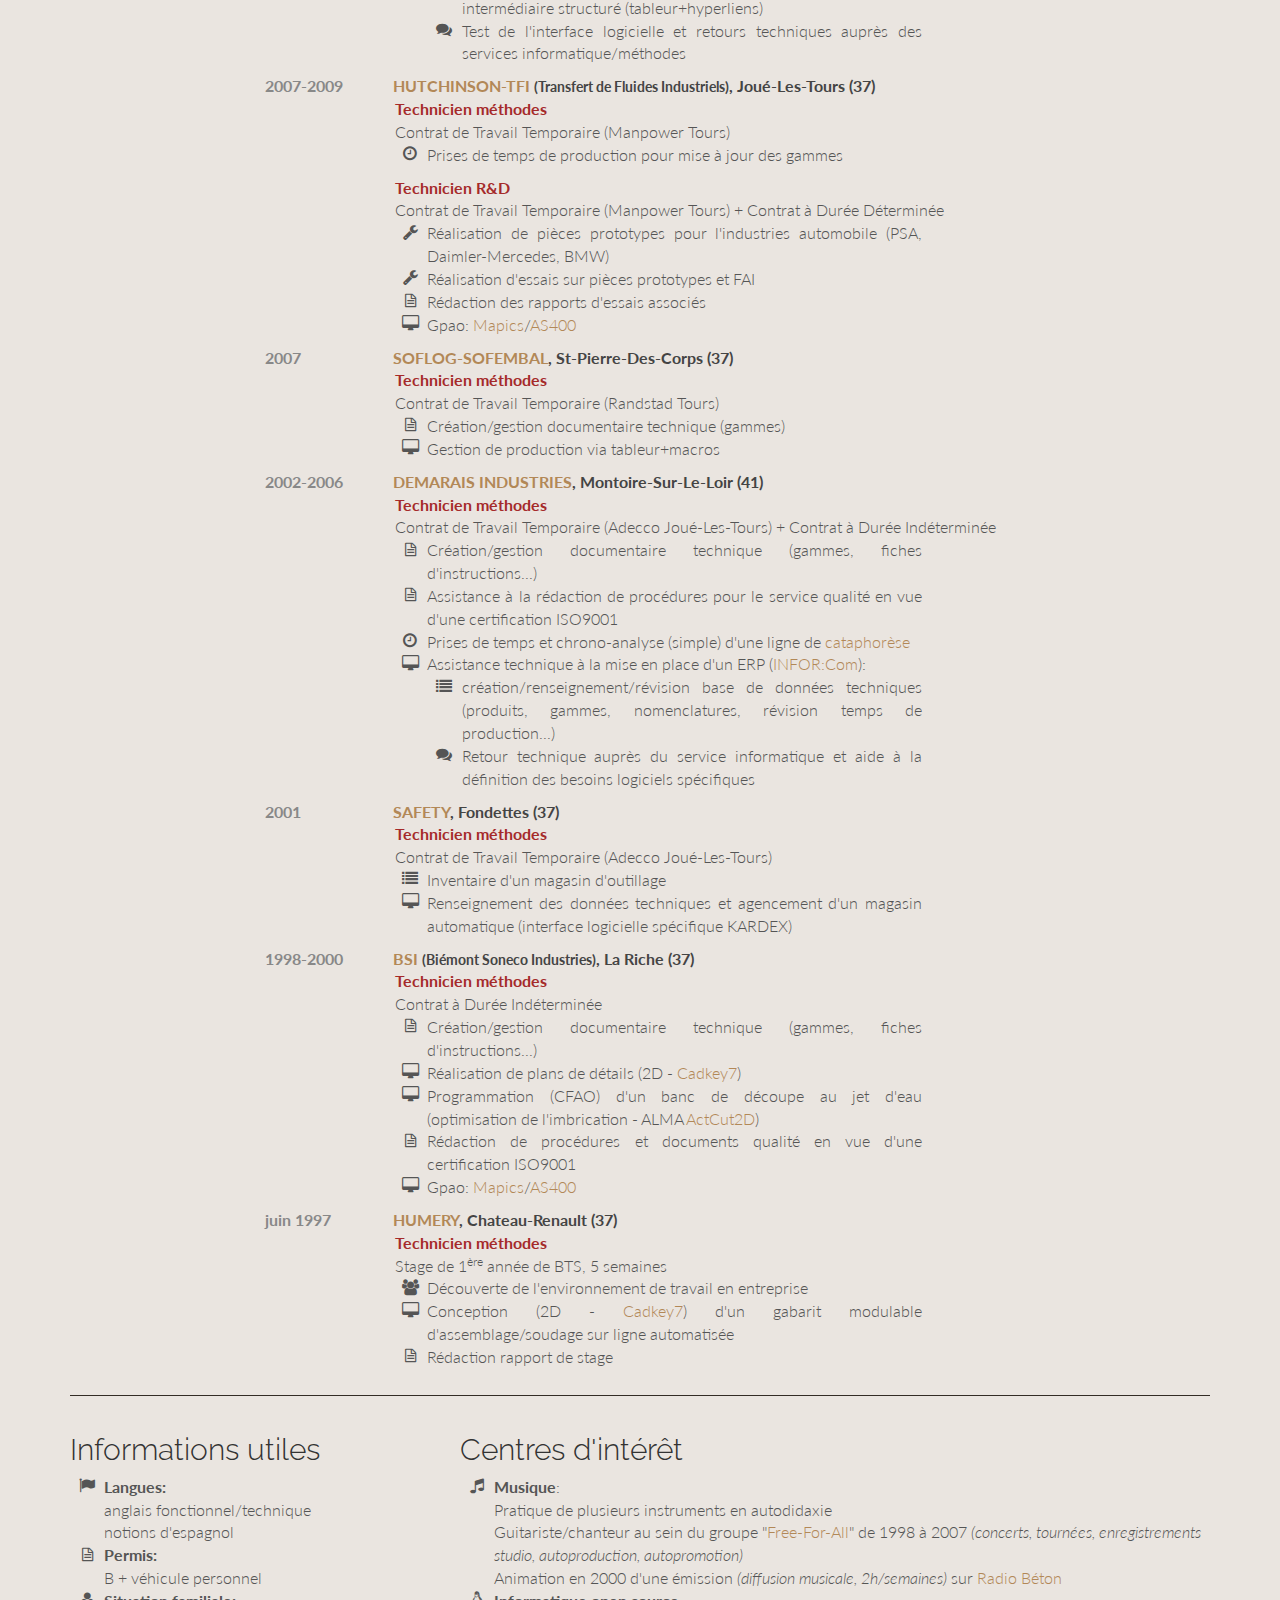
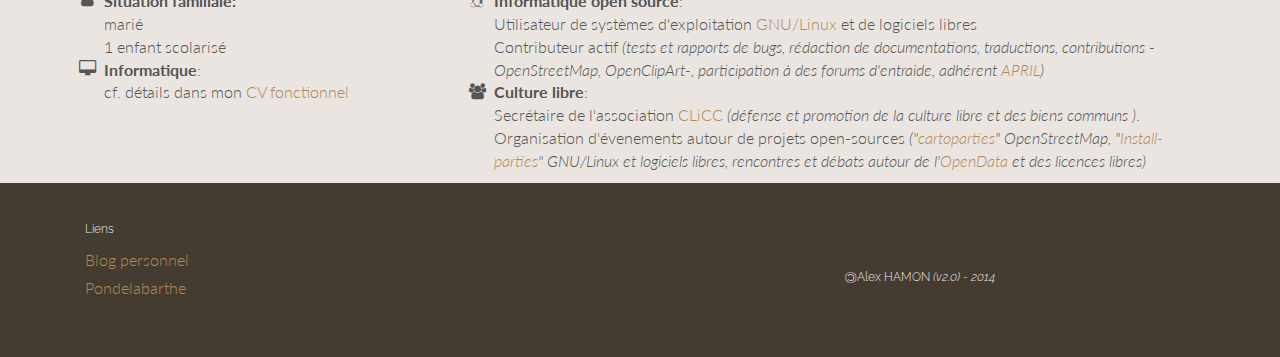
<file: www/cv_tech_indus.html>
<!DOCTYPE html>
<html lang="fr">
  <head>
    <meta charset="utf-8">
    <meta http-equiv="X-UA-Compatible" content="IE=edge">
    <meta name="viewport" content="width=device-width, initial-scale=1.0">
    <meta name="description" content="">
    <meta name="author" content="">
    <link rel="icon" href="./img/favicon.ico" type="image/gif" translate="none">

    <title>Alex HAMON: CV technicien industriel</title>

    <!-- Bootstrap core CSS -->
    <link href="assets/css/bootstrap.css" rel="stylesheet">
    <link href="assets/css/font-awesome.min.css" rel="stylesheet">

    <!-- Custom styles for this template -->
    <link href="assets/css/main.css" rel="stylesheet">


    <!-- HTML5 shim and Respond.js IE8 support of HTML5 elements and media queries -->
    <!--[if lt IE 9]>
      <script src="https://oss.maxcdn.com/libs/html5shiv/3.7.0/html5shiv.js"></script>
      <script src="https://oss.maxcdn.com/libs/respond.js/1.3.0/respond.min.js"></script>
    <![endif]-->
  </head>

  <body>

    <!-- Fixed navbar -->
    <div class="navbar navbar-inverse navbar-fixed-top">
      <div class="container">
        <div class="navbar-header">
          <button type="button" class="navbar-toggle" data-toggle="collapse" data-target=".navbar-collapse">
            <span class="icon-bar"></span>
            <span class="icon-bar"></span>
            <span class="icon-bar"></span>
          </button>
          <a class="navbar-brand" href="index.html">Alex HAMON</a>
        </div>
        <div class="navbar-collapse collapse">
          <ul class="nav navbar-nav navbar-right">
			<li class="dropdown"><a href="#" data-toggle="dropdown" class="dropdown-toggle">Explorer le CV <b class="caret"></b></a>
            <ul class="dropdown-menu pull-right">
				<li><a href="#cursus">Cursus scolaire et formations</a></li>
				<li><a href="#xpro">Expériences professionnelles</a></li>
				<li><a href="#info">Informations utiles et centres d'intérêt</a></li>
				<li class="divider"></li>
				<li><a href="cv_fonctionnel.html">Voir le CV fonctionnel</a></li>
			</ul>
            </li>
            <li><a href="projects.html">Projets</a></li>
            <li><a href="timeline.html">Timeline</a></li>
            <li><a href="about.html">Mentions légales</a></li>
            <li><a data-toggle="modal" data-target="#myModal" href="#myModal"><i class="fa fa-envelope-o"></i></a></li>
          </ul>
        </div><!--/.nav-collapse -->
      </div>
    </div>

	<div id="headerwrap">
		<div class="container">
			<div class="row centered">
				<div class="col-lg-8 col-lg-offset-2" style="text-align: left;">
				<h2><i class="fa fa-gears" style="padding-right: 15px;"></i>Technicien Industriel</h2>
				</div>
			</div><!-- row -->
		</div><!-- container -->
	</div><!-- headerwrap -->

	<div class="container dg" id="cursus">
		<div class="row centered">
			<div class="col-lg-2">
			</div><!-- col-lg-2 -->
			<div class="col-lg-10" style="text-align:left;">
			<h2>Cursus scolaire et formations</h2>
			<br>
			<span class="date">2009</span> <span class="place">Formation "Conception industrielle – CAO – SOLIDWORKS 2008"</span>
			<p style="padding-left: 130px;">dispensée par le GRETA Lycée Chaptal, Amboise (37)<br>Durée: 70h<br>+ <strong>Stage de validation</strong> effectué chez <a href="http://www.hutchinson.fr/accueil/myers/transfert-de-fluides-109.html" title="Voir le site" alt="lien vers le site de la société Hutchinson" target="_blank">Hutchinson</a>, Joué-Les-Tours (37)<br>Conception d'une chaine de marquage sous CATIA-V5<br>Durée: 105h</p>
			<span class="date">1998</span> <span class="place">BTS Réalisation d'Ouvrages Chaudronnés</span>
			<p style="padding-left: 130px;">lycée "Grandmont", Tours (37)<br>Thème réalisé: Voiture hippomobile de compétition</p>
			<span class="date">1996</span> <span class="place">Baccalauréat STI</span>
			<p style="padding-left: 130px;">lycée "Grandmont", Tours (37)<br>option "Structures métalliques"</p>
			<span class="date">1993</span> <span class="place">BEPC</span>
			<p style="padding-left: 130px;">collège "Le réflessoir", Bléré (37)</p>
			</div><!-- col-lg-10 -->
		</div><!-- row -->
		<hr>
	</div><!-- container -->

	<div class="container dg" id="xpro">
		<div class="row centered">
			<div class="col-lg-2">
			</div><!-- col-lg-2 -->
			<div class="col-lg-10" style="text-align:left;">
			<h2>Expériences professionnelles</h2>
			<br>
			<span class="date">depuis 2012</span> <span class="place"><a href="http://www.citba.com" title="Chaudronnerie / Tuyauterie industrielle" alt="lien vers le site de la société" target="_blank">CITBA</a>, Arthez-De-Béarn (64)</span>
			<div style="padding-left: 130px;"><strong><font color="brown">Préparateur / Chargé d'affaire</font></strong><br>Contrat à Durée Indéterminée</div>
			<div class="details"><ul class="fa-ul"><li><i class="fa-li fa fa-file-text-o"></i>Préparation chaudronnerie/méthodes de production</li><li><i class="fa-li fa fa fa-table"></i>Gestion de stock (chutes tôle et profilés)</li><li><i class="fa-li fa fa-eur"></i>Consultations et commande de sous-traitance</li><li><i class="fa-li fa fa-wrench"></i>Programmation banc d'oxycoupage</li><li><i class="fa-li fa fa-desktop"></i>CFAO: <a href="http://www.profirst.org/" target="_blank">Demlog-PROfirst</a> / <a href="http://www.profirst.org/logitrace/logitrace.html" target="_blank">Demlog-logiTRACE</a></li><li><i class="fa-li fa fa-folder-open"></i>Suivi d'affaires chaudronnerie/tuyauterie (GRT-gaz, TIGF, TOTAL)</li></ul></div>

			<span class="date">2011</span> <span class="place"><a href="http://www.daher.com" title="Équipements aéronautiques, matériaux composites" alt="lien vers le site de la société" target="_blank">DAHER-SOCATA</a>, St Julien De Chedon (41)</span>
			<div style="padding-left: 130px;"><strong><font color="brown">Technicien méthodes</font></strong><br>Contrat de Travail Temporaire (Adecco Tours)</div>
			<div class="details"><ul class="fa-ul"><li><i class="fa-li fa fa-wrench"></i>Réfection/duplication d'un parc d'outillage pour une chaîne de fabrication de tuyauteries "Airbus A340"</li><ul class="fa-ul"><li><i class="fa-li fa fa-table"></i>Réception, référencement et refection de l'ancien (via service outillage interne ou sous-traitant)</li><li><i class="fa-li fa fa-eur"></i>Duplication de certaines références en neuf (sous-traitance)</li><li><i class="fa-li fa fa-tachometer"></i>Supervision de la confection des pièces de validation des outillages</li><li><i class="fa-li fa fa-desktop"></i>ERP: <a href="http://www.sap.com/france/solutions/business-process/enterprise-resource-planning.epx" target="_blank">SAP</a> / PLM: <a href="http://www.plm.automation.siemens.com/fr_fr/" target="_blank">Siemens PLM</a></li></ul></ul></div>

			<span class="date">2010</span> <span class="place"><a href="http://www.ses-signalisation.com/index.php" title="Panneau de sécurité routière et matériels d'information publics" alt="lien vers le site de la société" target="_blank">SES</a> <small>(Sécurité Et Signalisation)</small>, Tours (37)</span>
			<div style="padding-left: 130px;"><strong><font color="brown">Technicien méthodes</font></strong><br>Contrat de Travail Temporaire (Adecco Tours)</div>
			<div class="details"><ul class="fa-ul"><li><i class="fa-li fa fa-desktop"></i>Assistance à la mise en place d'un logiciel de configuration technique (<a href="http://www.tacton.com/" target="_blank">TACTON</a>) pour le service technico-commercial</li><ul class="fa-ul"><li><i class="fa-li fa fa-list"></i>Vérification/mise à jour des données techniques existantes (Gpao: <a href="http://en.wikipedia.org/wiki/MAPICS" title="Voir l'article sur Wikipedia" alt="Lien vers l'article wikipedia" target="_blank">Mapics</a>/<a href="http://fr.wikipedia.org/wiki/AS400" title="Voir l'article sur Wikipedia" alt="Lien vers l'article wikipedia" target="_blank">AS400</a>)</li><li><i class="fa-li fa fa-table"></i>Renseignement de la base de données techniques dans un format intermédiaire structuré (tableur+hyperliens)</li><li><i class="fa-li fa fa-comments"></i>Test de l'interface logicielle et retours techniques auprès des services informatique/méthodes</li></ul></ul></div>

			<span class="date">2007-2009</span> <span class="place"><a href="http://www.hutchinson.fr/accueil/myers/transfert-de-fluides-109.html" title="Durits automobiles et tuyaux techniques" alt="lien vers le site de la société" target="_blank">HUTCHINSON-TFI</a> <small>(Transfert de Fluides Industriels)</small>, Joué-Les-Tours (37)</span>
			<div style="padding-left: 130px;"><strong><font color="brown">Technicien méthodes</font></strong><br>Contrat de Travail Temporaire (Manpower Tours)</div>
			<div class="details"><ul class="fa-ul"><li><i class="fa-li fa fa-clock-o"></i>Prises de temps de production pour mise à jour des gammes</li></ul></div>
			<div style="padding-left: 130px;"><strong><font color="brown">Technicien R&D</font></strong><br>Contrat de Travail Temporaire (Manpower Tours) + Contrat à Durée Déterminée</div>
			<div class="details"><ul class="fa-ul"><li><i class="fa-li fa fa-wrench"></i>Réalisation de pièces prototypes pour l'industries automobile (PSA, Daimler-Mercedes, BMW)</li>
			
			<li><i class="fa-li fa fa-wrench"></i>Réalisation d'essais sur pièces prototypes et FAI</li>
			<li><i class="fa-li fa fa-file-text-o"></i>Rédaction des rapports d'essais associés</li>
			
			<li><i class="fa-li fa fa-desktop"></i>Gpao: <a href="http://en.wikipedia.org/wiki/MAPICS" title="Voir l'article sur Wikipedia" alt="Lien vers l'article wikipedia" target="_blank">Mapics</a>/<a href="http://fr.wikipedia.org/wiki/AS400" title="Voir l'article sur Wikipedia" alt="Lien vers l'article wikipedia" target="_blank">AS400</a></i></ul></div>

			<span class="date">2007</span> <span class="place"><a href="http://www.soflog.com/p/bureau-d-etudes-et-methodes-emballage" title="Emballage bois spéciaux" alt="lien vers le site de la société" target="_blank">SOFLOG-SOFEMBAL</a>, St-Pierre-Des-Corps (37)</span>
			<div style="padding-left: 130px;"><strong><font color="brown">Technicien méthodes</font></strong><br>Contrat de Travail Temporaire  (Randstad Tours)</div>
			<div class="details"><ul class="fa-ul"><li><i class="fa-li fa fa-file-text-o"></i>Création/gestion documentaire technique (gammes)</li><li><i class="fa-li fa fa-desktop"></i>Gestion de production via tableur+macros</li></ul></div>

			<span class="date">2002-2006</span> <span class="place"><a href="http://www.demarais.com/index.php" title="Équipements (cabines) pour véhicules agricoles, BTP" alt="lien vers le site de la société" target="_blank">DEMARAIS INDUSTRIES</a>, Montoire-Sur-Le-Loir (41)</span>
			<div style="padding-left: 130px;"><strong><font color="brown">Technicien méthodes</font></strong><br>Contrat de Travail Temporaire (Adecco Joué-Les-Tours) + Contrat à Durée Indéterminée</div>
			<div class="details"><ul class="fa-ul"><li><i class="fa-li fa fa-file-text-o"></i>Création/gestion documentaire technique (gammes, fiches d'instructions...)</li><li><i class="fa-li fa fa-file-text-o"></i>Assistance à la rédaction de procédures pour le service qualité en vue d'une certification ISO9001</li><li><i class="fa-li fa fa-clock-o"></i>Prises de temps et chrono-analyse (simple) d'une ligne de <a href="http://fr.wikipedia.org/wiki/Cataphorese" title="Voir l'article sur Wikipedia" alt="Lien vers l'article wikipedia" target="_blank">cataphorèse</a></li><li><i class="fa-li fa fa-desktop"></i>Assistance technique à la mise en place d'un ERP (<a href="http://www.infor.com" target="_blank">INFOR:Com</a>):<ul class="fa-ul"><li><i class="fa-li fa fa-list"></i>création/renseignement/révision base de données techniques (produits, gammes, nomenclatures, révision temps de production...)</i><li><i class="fa-li fa fa-comments"></i>Retour technique auprès du service informatique et aide à la définition des besoins logiciels spécifiques</li></ul></ul></div>

			<span class="date">2001</span> <span class="place"><a title="Mécanique, outillage de précision" alt="Pas de site pour cette société">SAFETY</a>, Fondettes (37)</span>
			<div style="padding-left: 130px;"><strong><font color="brown">Technicien méthodes</font></strong><br>Contrat de Travail Temporaire (Adecco Joué-Les-Tours)</div>
			<div class="details"><ul class="fa-ul"><li><i class="fa-li fa fa-list"></i>Inventaire d'un magasin d'outillage</li><li><i class="fa-li fa fa-desktop"></i>Renseignement des données techniques et agencement d'un magasin automatique (interface logicielle spécifique KARDEX)</li></ul></div>

			<span class="date">1998-2000</span> <span class="place"><a href="http://www.bsi-bsipm.com/societe-bsi-fr.php" title="Conception/réalisation de conteneurs citernes pour les industries chimiques, pétrochimiques, pharmaceutiques" target="_blank">BSI</a> <small>(Biémont Soneco Industries)</small>, La Riche (37)</span>
			<div style="padding-left: 130px;"><strong><font color="brown">Technicien méthodes</font></strong><br>Contrat à Durée Indéterminée</div>
			<div class="details"><ul class="fa-ul"><li><i class="fa-li fa fa-file-text-o"></i>Création/gestion documentaire technique (gammes, fiches d'instructions...)</li><li><i class="fa-li fa fa-desktop"></i>Réalisation de plans de détails (2D - <a href="http://www.kubotekusa.com/products/cadkey.html" target="_blank">Cadkey7</a>)</li><li><i class="fa-li fa fa-desktop"></i>Programmation (CFAO) d'un banc de découpe au jet d'eau (optimisation de l'imbrication - ALMA <a href="http://fr.almacam.com/Produits/CFAO-Decoupe-2D/act-cut-pour-jet-d-eau" target="_blank">ActCut2D</a>)</i><li><i class="fa-li fa fa-file-text-o"></i>Rédaction de procédures et documents qualité en vue d'une certification ISO9001</i><li><i class="fa-li fa fa-desktop"></i>Gpao: <a href="http://en.wikipedia.org/wiki/MAPICS" title="Voir l'article sur Wikipedia" alt="Lien vers l'article wikipedia" target="_blank">Mapics</a>/<a href="http://fr.wikipedia.org/wiki/AS400" title="Voir l'article sur Wikipedia" alt="Lien vers l'article wikipedia" target="_blank">AS400</a></i></ul></div>

			<span class="date">juin 1997</span> <span class="place"><a href="http://www.humery-sa.com/" title="Conditionnements de manutention spécifiques destinés à l'industrie automobile" target="_blank">HUMERY</a>, Chateau-Renault (37)</span>
			<div style="padding-left: 130px;"><strong><font color="brown">Technicien méthodes</font></strong><br>Stage de 1<sup>ère</sup> année de BTS, 5 semaines</div>
			<div class="details"><ul class="fa-ul"><li><i class="fa-li fa fa-group"></i>Découverte de l'environnement de travail en entreprise</li><li><i class="fa-li fa fa-desktop"></i>Conception (2D - <a href="http://www.kubotekusa.com/products/cadkey.html" target="_blank">Cadkey7</a>) d'un gabarit modulable d'assemblage/soudage sur ligne automatisée</li><li><i class="fa-li fa fa-file-text-o"></i>Rédaction rapport de stage</li></ul></div>
			</div><!-- col-lg-10 -->
		</div><!-- row -->
		<hr>
	</div><!-- container -->

	<div class="container dg">
		<div class="row centered">
			<div class="col-lg-4" style="text-align:left;" id="info">
				<h2>Informations utiles</h2>
				<ul class="fa-ul">
					<li><i class="fa-li fa fa-flag"></i><strong>Langues:</strong><br>anglais fonctionnel/technique<br>notions d'espagnol </li>
					<li><i class="fa-li fa fa-file-text-o"></i><strong>Permis:</strong><br>B + véhicule personnel</li>
					<li><i class="fa-li fa fa-user"></i><strong>Situation familiale:</strong><br>marié<br>1 enfant scolarisé</li>
					<li><i class="fa-li fa fa-desktop"></i><strong>Informatique</strong>:<br>cf. détails dans mon <a href="cv_fonctionnel.html" title="Voir mon CV au format fonctionnel" alt="lien vers mon CV au format fonctionnel" target="_blank">CV fonctionnel</a></li>
				</ul>
			</div><!-- col-lg-4 -->
			<div class="col-lg-8" style="text-align:left;">
				<h2>Centres d'intérêt</h2>
				<ul class="fa-ul">
					<li><i class="fa-li fa fa-music"></i><strong>Musique</strong>:<br>Pratique de plusieurs instruments en autodidaxie<br>Guitariste/chanteur au sein du groupe "<a href="http://www.chanmaxrecords.com/free-for-all/" title="Voir le site" alt="lien vers le site de free-for-all" target="_blank">Free-For-All</a>" de 1998 à 2007 <em>(concerts, tournées, enregistrements studio, autoproduction, autopromotion)</em><br>Animation en 2000 d'une émission <em>(diffusion musicale, 2h/semaines)</em> sur <a href="http://www.radiobeton.com" title="Voir le site" alt="lien vers le site de radiobéton" target="_blank">Radio Béton</a></li>
					<li><i class="fa-li fa fa-linux"></i><strong>Informatique open source</strong>:<br>Utilisateur de systèmes d'exploitation <a href="http://fr.wikipedia.org/wiki/Distribution_Linux" title="Voir l'article sur Wikipedia" alt="Lien vers l'article wikipedia" target="_blank">GNU/Linux</a> et de logiciels libres<br>Contributeur actif <em>(tests et rapports de bugs, rédaction de documentations, traductions, contributions -OpenStreetMap, OpenClipArt-, participation à des forums d'entraide, adhérent <a href="http://www.april.org/" title="Voir le site" alt="lien vers le site de l'APRIL" target="_blank"> APRIL</a>)</em></li>
					<li><i class="fa-li fa fa-group"></i><strong>Culture libre</strong>:<br>Secrétaire de l'association <a href="http://blog.libre.cc/?pages/Qui-sommes-nous" title="Voir le site" alt="lien vers le site de l'association CLiCC" target="_blank">CLiCC</a> <em>(défense et promotion de la culture libre et des biens communs )</em>. Organisation d'évenements autour de projets open-sources <em>("<a href="http://wiki.openstreetmap.org/wiki/FR:Mapping_Weekend_Howto" title="Voir l'article sur Wikipedia" alt="Lien vers l'article wikipedia" target="_blank">cartoparties</a>" OpenStreetMap, "<a href="http://fr.wikipedia.org/wiki/Install_party" title="Voir l'article sur Wikipedia" alt="Lien vers l'article wikipedia" target="_blank">Install-parties</a>" GNU/Linux et logiciels libres, rencontres et débats autour de l'<a href="http://fr.wikipedia.org/wiki/Donn%C3%A9es_ouvertes" title="Voir l'article sur Wikipedia" alt="Lien vers l'article wikipedia" target="_blank">OpenData</a> et des licences libres)</em></li>
				</ul>
			</div><!-- col-lg-8 -->
		</div><!-- row -->
	</div><!-- container -->

<!-- FOOTER -->
	<div id="f">
		<div class="container">			
				<div class="col-lg-4">
					<h6>Liens</h6>
					<p>
						<a href="http://regisestuncool.wordpress.com/" target="blank_">Blog personnel</a><br/>
						<a href="http://pondelabarthe2786.wordpress.com/" target="blank_">Pondelabarthe</a><br/>
					</p>
				</div><!-- /col-lg-4 -->
							
				<div class="col-lg-4">
					
				</div><!-- /col-lg-4 -->
				
				<div class="col-lg-4">
		        	<br><br>
					<h6><span style="-webkit-transform: rotate(180deg); -moz-transform: rotate(180deg); -o-transform: rotate(180deg); -khtml-transform: rotate(180deg); -ms-transform: rotate(180deg); transform: rotate(180deg); display: inline-block; font-size: 15px;">&copy;</span>Alex HAMON <em>(v2.0) - 2014</em></h6>
				</div><!-- row -->
		</div><!-- container -->
	</div><!-- Footer -->


<!-- MODAL FOR CONTACT -->
	<!-- Modal -->
	<div class="modal fade" id="myModal" tabindex="-1" role="dialog" aria-labelledby="myModalLabel" aria-hidden="true">
	  <div class="modal-dialog">
	    <div class="modal-content">
			
	      <div class="modal-header">
	        <button type="button" class="close" data-dismiss="modal" aria-hidden="true">&times;</button>
	        <h4 class="modal-title" id="myModalLabel">Contact</h4>
	      </div><!-- /.modal-header -->
	      
	      <div class="modal-body">
		        <div class="row">
					<ul class="fa-ul">
						<li><h4><i class="fa fa-home" style="padding: 10px 15px 0px 0px;"></i>Alex HAMON</h4></li>
						<li>"Pondelabarthe", 2786 chemin du Padu<br>64270 <a href="http://www.openstreetmap.org/?lat=43.4625&lon=-0.9610000000000001&zoom=10&layers=M&mlat=43.46329&mlon=-0.96122" title="Ouvrir la carte dans une nouvelle fenêtre" alt="lien vers mon adresse sur la carte open street map" target="_blank">SALIÈS-DE-BÉARN</a></li>
						<br>
						<li><i class="fa fa-phone" style="padding: 10px 15px;"></i>Sur demande<sup>[1]</sup></li>
						<li><i class="fa fa-envelope-o" style="padding: 10px 15px;"></i><strong>contact</strong><sub>[@]</sub><strong>alexhamon</strong><sub>[.]</sub><strong>fr</strong></li>
						<li><i class="fa fa-globe" style="padding: 10px 15px 0px 15px;"></i>www.alexhamon.fr</li>
					</ul>
		        	<div id="mapwrap">
					<iframe height="300" width="100%" frameborder="0" scrolling="no" marginheight="0" marginwidth="0" src="http://www.openstreetmap.org/export/embed.html?bbox=-1.32,43.251,-0.602,43.674&amp;zoom=10&amp;layer=mapnik&amp;marker=43.46329,-0.96122"></iframe>
					</div>
		        </div>
	      </div>

	      <div class="modal-footer" style="text-align: left; font-size: 13px;">
	        <sup>[1]</sup> Je ne souhaite pas rendre mes numéros de téléphone personnels accessibles publiquement sur internet. Je peux néanmois fournir ceux-ci sur demande.<br>Merci de votre compréhension.
	      </div>

	    </div><!-- /.modal-content -->
	  </div><!-- /.modal-dialog -->
	</div><!-- /.modal -->


    <!-- Bootstrap core JavaScript
    ================================================== -->
    <!-- Placed at the end of the document so the pages load faster -->
    <script src="https://code.jquery.com/jquery-1.10.2.min.js"></script>
    <script src="assets/js/bootstrap.min.js"></script>
    
    <!-- ==================================================== -->
	<!-- #PJLrenseignement, je chie dans tes boites noires !! -->
	<!-- ==================================================== -->
  
  </body>
</html>
</file>
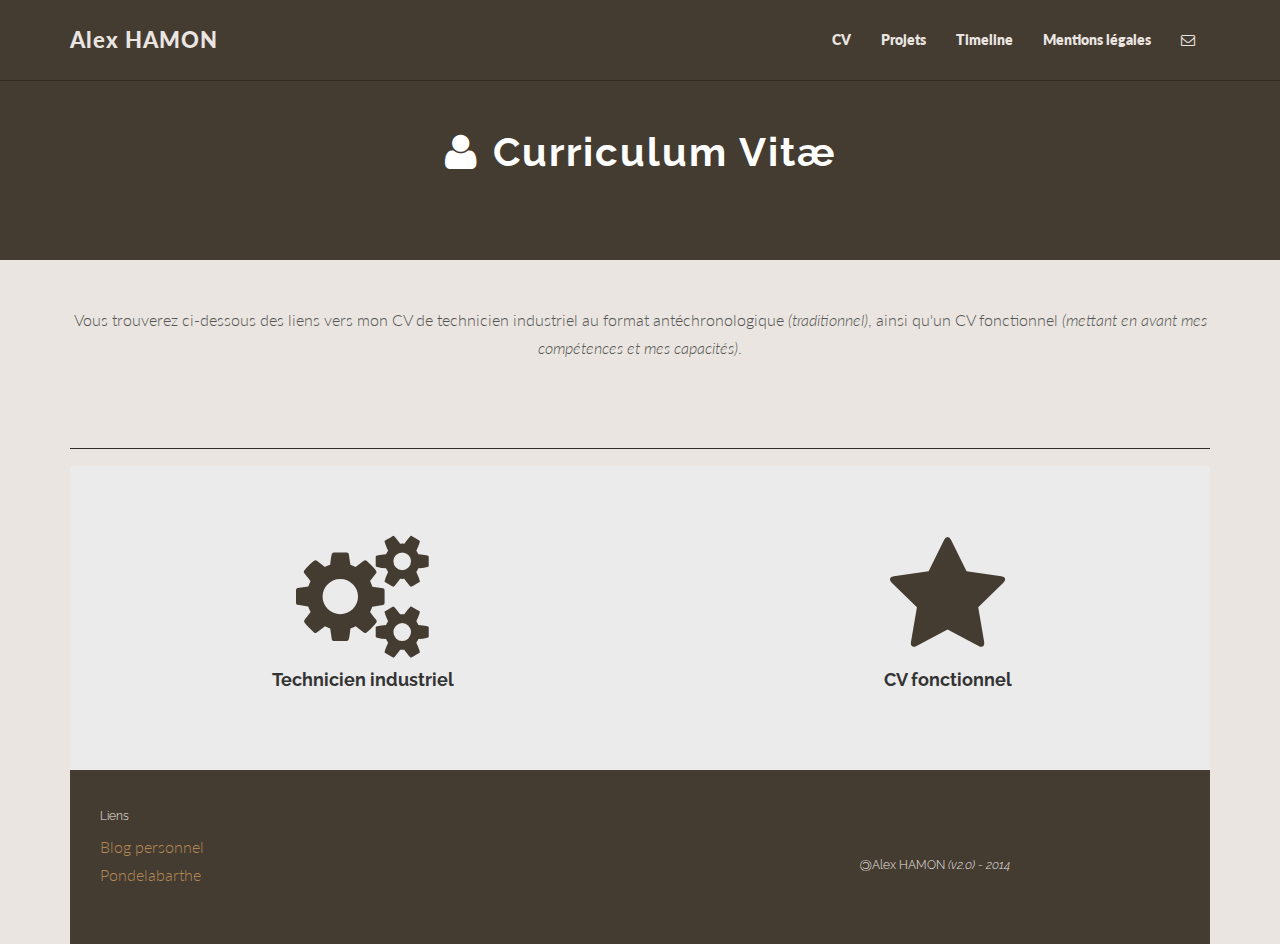
<file: www/documents.html>
<!DOCTYPE html>
<html lang="fr">
  <head>
    <meta charset="utf-8">
    <meta http-equiv="X-UA-Compatible" content="IE=edge">
    <meta name="viewport" content="width=device-width, initial-scale=1.0">
    <meta name="description" content="">
    <meta name="author" content="">
    <link rel="icon" href="./img/favicon.ico" type="image/gif" translate="none">

    <title>Alex HAMON: Documents publics</title>

    <!-- Bootstrap core CSS -->
    <link href="assets/css/bootstrap.css" rel="stylesheet">
    <link href="assets/css/font-awesome.min.css" rel="stylesheet">

    <!-- Custom styles for this template -->
    <link href="assets/css/main.css" rel="stylesheet">


    <!-- HTML5 shim and Respond.js IE8 support of HTML5 elements and media queries -->
    <!--[if lt IE 9]>
      <script src="https://oss.maxcdn.com/libs/html5shiv/3.7.0/html5shiv.js"></script>
      <script src="https://oss.maxcdn.com/libs/respond.js/1.3.0/respond.min.js"></script>
    <![endif]-->
  </head>

  <body>

    <!-- Fixed navbar -->
    <div class="navbar navbar-inverse navbar-fixed-top">
      <div class="container">
        <div class="navbar-header">
          <button type="button" class="navbar-toggle" data-toggle="collapse" data-target=".navbar-collapse">
            <span class="icon-bar"></span>
            <span class="icon-bar"></span>
            <span class="icon-bar"></span>
          </button>
          <a class="navbar-brand" href="index.html">Alex HAMON</a>
        </div>
        <div class="navbar-collapse collapse">
          <ul class="nav navbar-nav navbar-right">
            <li><a href="documents.html">CV</a></li>
            <li><a href="projects.html">Projets</a></li>
            <li><a href="timeline.html">Timeline</a></li>
            <li><a href="about.html">Mentions légales</a></li>
            <li><a data-toggle="modal" data-target="#myModal" href="#myModal"><i class="fa fa-envelope-o"></i></a></li>
          </ul>
        </div><!--/.nav-collapse -->
      </div>
    </div>

	<div id="headerwrap">
		<div class="container">
			<div class="row centered">
				<div class="col-lg-8 col-lg-offset-2">
					<h2><i class="fa fa-user" style="padding-right: 15px;"></i>Curriculum Vit&aelig;</h2>
				</div>
			</div><!-- row -->
		</div><!-- container -->
	</div><!-- headerwrap -->



	<div class="container lg">
		<div class="row centered">
			<br><br>
			<div class="col-lg-12">
				<p>Vous trouverez ci-dessous des liens vers mon CV de technicien industriel au format antéchronologique <em>(traditionnel)</em>, ainsi qu'un CV fonctionnel <em>(mettant en avant mes compétences et mes capacités)</em>.</p>
			<br><br>
				<hr>
			</div><!-- col-lg-12
		</div><!-- row -->
	</div><!-- container -->

	<!-- PORTFOLIO SECTION -->
	<div id="lg">
		<div class="container">
			<div class="row centered">
				<div class="col-lg-6">
					<div class="tilt">
					<a href="cv_tech_indus.html" alt="cv technicien industriel" title="Voir le CV en ligne"><i class="fa fa-gears" style="font-size: 124px; color: #443b31;"></i></a>
					</div><!-- tilt -->
					<h4>Technicien industriel</h4>
				</div><!-- col-lg-6 -->

				<div class="col-lg-6">
					<div class="tilt">
					<a href="cv_fonctionnel.html" alt="cv fonctionnel" title="Voir le CV en ligne"><i class="fa fa-star" style="font-size: 124px; color: #443b31;"></i></a>
					</div><!-- tilt -->
					<h4>CV fonctionnel</h4>
				</div><!-- col-lg-6 -->
			</div><!-- row -->
		</div><!-- container -->
	</div><!-- LG -->

	
	<!-- FOOTER -->
	<div id="f">
		<div class="container">			
				<div class="col-lg-4">
					<h6>Liens</h6>
					<p>
						<a href="http://regisestuncool.wordpress.com/" target="blank_">Blog personnel</a><br/>
						<a href="http://pondelabarthe2786.wordpress.com/" target="blank_">Pondelabarthe</a><br/>
					</p>
				</div><!-- /col-lg-4 -->
							
				<div class="col-lg-4">
					
				</div><!-- /col-lg-4 -->
				
				<div class="col-lg-4">
		        	<br><br>
					<h6><span style="-webkit-transform: rotate(180deg); -moz-transform: rotate(180deg); -o-transform: rotate(180deg); -khtml-transform: rotate(180deg); -ms-transform: rotate(180deg); transform: rotate(180deg); display: inline-block; font-size: 15px;">&copy;</span>Alex HAMON <em>(v2.0) - 2014</em></h6>
				</div><!-- row -->
		</div><!-- container -->
	</div><!-- Footer -->

<!-- MODAL FOR CONTACT -->
	<!-- Modal -->
	<div class="modal fade" id="myModal" tabindex="-1" role="dialog" aria-labelledby="myModalLabel" aria-hidden="true">
	  <div class="modal-dialog">
	    <div class="modal-content">
			
	      <div class="modal-header">
	        <button type="button" class="close" data-dismiss="modal" aria-hidden="true">&times;</button>
	        <h4 class="modal-title" id="myModalLabel">Contact</h4>
	      </div><!-- /.modal-header -->
	      
	      <div class="modal-body">
		        <div class="row">
					<ul class="fa-ul">
						<li><h4><i class="fa fa-home" style="padding: 10px 15px 0px 0px;"></i>Alex HAMON</h4></li>
						<li>"Pondelabarthe", 2786 chemin du Padu<br>64270 <a href="http://www.openstreetmap.org/?lat=43.4625&lon=-0.9610000000000001&zoom=10&layers=M&mlat=43.46329&mlon=-0.96122" title="Ouvrir la carte dans une nouvelle fenêtre" alt="lien vers mon adresse sur la carte open street map" target="_blank">SALIÈS-DE-BÉARN</a></li>
						<br>
						<li><i class="fa fa-phone" style="padding: 10px 15px;"></i>Sur demande<sup>[1]</sup></li>
						<li><i class="fa fa-envelope-o" style="padding: 10px 15px;"></i><strong>contact</strong><sub>[@]</sub><strong>alexhamon</strong><sub>[.]</sub><strong>fr</strong></li>
						<li><i class="fa fa-globe" style="padding: 10px 15px 0px 15px;"></i>www.alexhamon.fr</li>
					</ul>
		        	<div id="mapwrap">
					<iframe height="300" width="100%" frameborder="0" scrolling="no" marginheight="0" marginwidth="0" src="http://www.openstreetmap.org/export/embed.html?bbox=-1.32,43.251,-0.602,43.674&amp;zoom=10&amp;layer=mapnik&amp;marker=43.46329,-0.96122"></iframe>
					</div>
		        </div>
	      </div>

	      <div class="modal-footer" style="text-align: left; font-size: 13px;">
	        <sup>[1]</sup> Je ne souhaite pas rendre mes numéros de téléphone personnels accessibles publiquement sur internet. Je peux néanmois fournir ceux-ci sur demande.<br>Merci de votre compréhension.
	      </div>

	    </div><!-- /.modal-content -->
	  </div><!-- /.modal-dialog -->
	</div><!-- /.modal -->


    <!-- Bootstrap core JavaScript
    ================================================== -->
    <!-- Placed at the end of the document so the pages load faster -->
    <script src="https://code.jquery.com/jquery-1.10.2.min.js"></script>
    <script src="assets/js/bootstrap.min.js"></script>
    
    <!-- ==================================================== -->
	<!-- #PJLrenseignement, je chie dans tes boites noires !! -->
	<!-- ==================================================== -->
  
  </body>
</html>
</file>
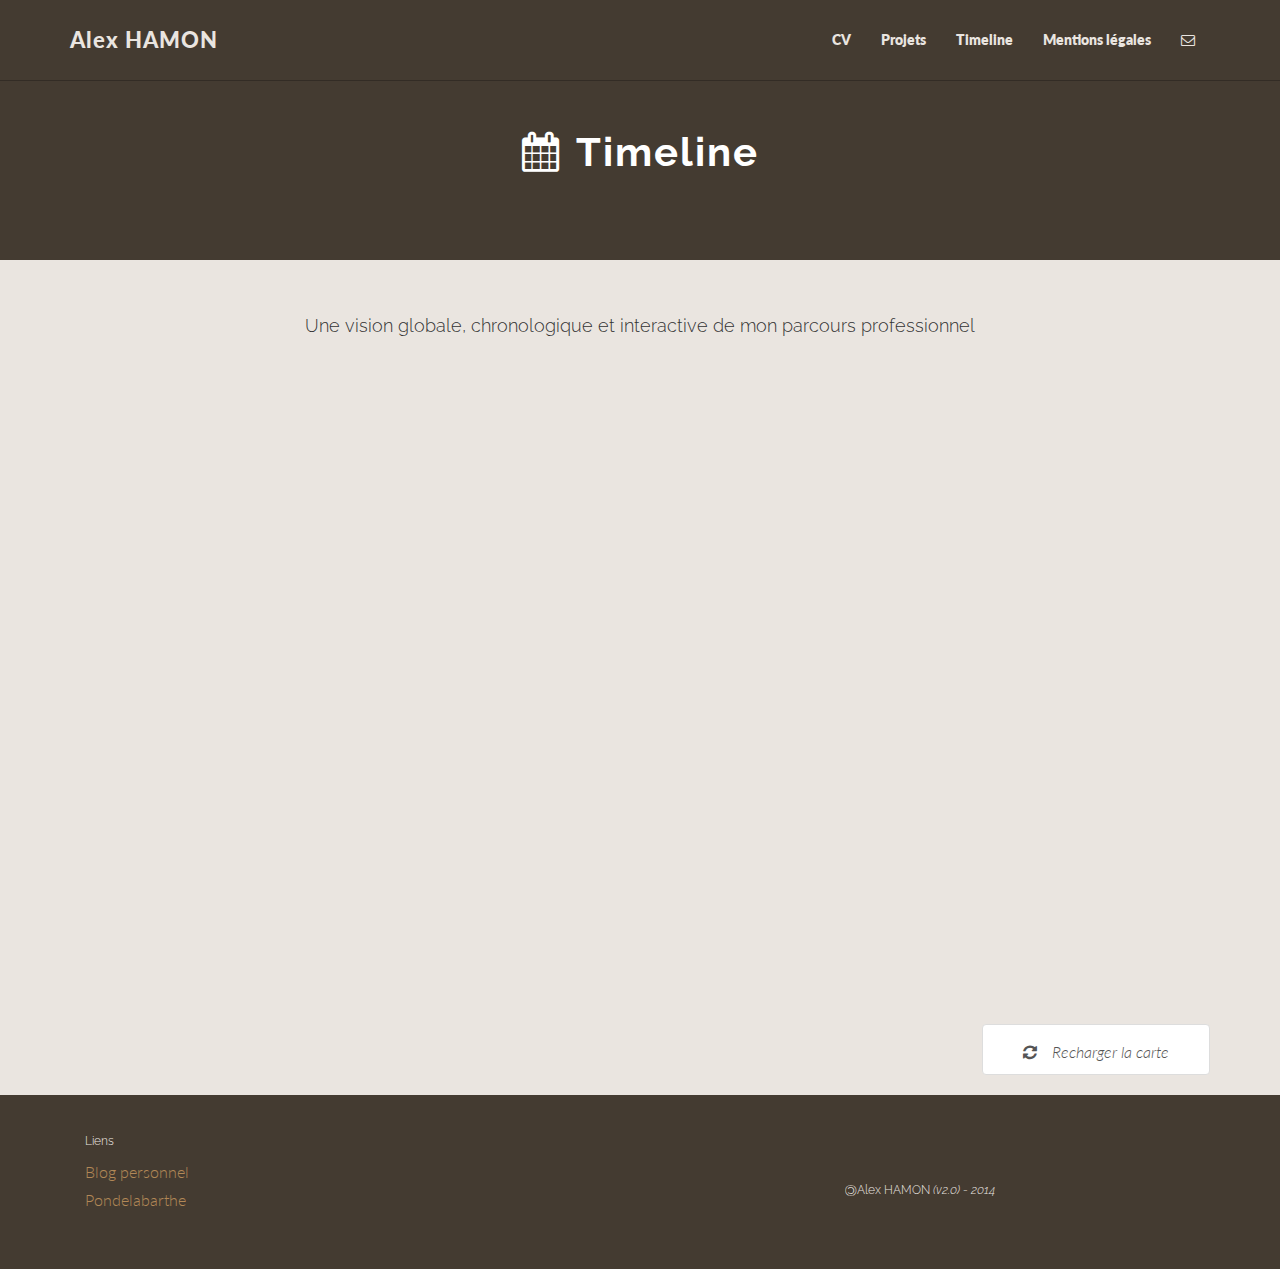
<file: www/timeline.html>
<!DOCTYPE html>
<html lang="fr">
  <head>
    <meta charset="utf-8">
    <meta http-equiv="X-UA-Compatible" content="IE=edge">
    <meta name="viewport" content="width=device-width, initial-scale=1.0">
    <meta name="description" content="">
    <meta name="author" content="">
    <link rel="icon" href="./img/favicon.ico" type="image/gif" translate="none">

    <title>Alex HAMON: Timeline</title>

    <!-- Bootstrap core CSS -->
    <link href="assets/css/bootstrap.css" rel="stylesheet">
    <link href="assets/css/font-awesome.min.css" rel="stylesheet">

    <!-- Custom styles for this template -->
    <link href="assets/css/main.css" rel="stylesheet">


    <!-- HTML5 shim and Respond.js IE8 support of HTML5 elements and media queries -->
    <!--[if lt IE 9]>
      <script src="https://oss.maxcdn.com/libs/html5shiv/3.7.0/html5shiv.js"></script>
      <script src="https://oss.maxcdn.com/libs/respond.js/1.3.0/respond.min.js"></script>
    <![endif]-->
  </head>

  <body>

    <!-- Fixed navbar -->
    <div class="navbar navbar-inverse navbar-fixed-top">
      <div class="container">
        <div class="navbar-header">
          <button type="button" class="navbar-toggle" data-toggle="collapse" data-target=".navbar-collapse">
            <span class="icon-bar"></span>
            <span class="icon-bar"></span>
            <span class="icon-bar"></span>
          </button>
          <a class="navbar-brand" href="index.html">Alex HAMON</a>
        </div>
        <div class="navbar-collapse collapse">
          <ul class="nav navbar-nav navbar-right">
            <li><a href="documents.html">CV</a></li>
            <li><a href="projects.html">Projets</a></li>
            <li><a href="timeline.html">Timeline</a></li>
            <li><a href="about.html">Mentions légales</a></li>
            <li><a data-toggle="modal" data-target="#myModal" href="#myModal"><i class="fa fa-envelope-o"></i></a></li>
          </ul>
        </div><!--/.nav-collapse -->
      </div>
    </div>

	<div id="headerwrap">
		<div class="container">
			<div class="row centered">
				<div class="col-lg-8 col-lg-offset-2">
				<h2><i class="fa fa-calendar" style="padding-right: 15px;"></i>Timeline</h2>
				</div>
			</div><!-- row -->
		</div><!-- container -->
	</div><!-- headerwrap -->
	
<!-- Timeline -->
	<div class="container lg">
		<div class="row centered">
			<br><br>
			<div class="col-lg-12">
				<h4>Une vision globale, chronologique et interactive de mon parcours professionnel</h4>
				<br>
	<!-- Ex
				<iframe src='http://cdn.knightlab.com/libs/timeline/latest/embed/index.html?source=0AvLnin8wFiRFdFUzTHVlbTI2aW1QbTRveDBSMkU4Y2c&font=Bevan-PotanoSans&maptype=toner&lang=fr&height=500' width='100%' height='500' frameborder='0'></iframe> -->
	<!-- New -->
				<iframe src='http://cdn.knightlab.com/libs/timeline3/latest/embed/index.html?source=1cK-NUWf22tUFyvJwXCW_CE7_it8LBlzkS1VFvaDrN10&font=OpenSans-GentiumBook&lang=fr&initial_zoom=2&height=650' width='100%' height='650' frameborder='0'></iframe>
			</div><!-- col-lg-12 -->
		</div><!-- row -->
	</div><!-- container -->

<!-- Reload timeline -->
	<div class="container lg">
		<div class="row centered">
			<div class="col-lg-3 col-lg-offset-9">
				
				<ul class="fa-ul list-group"><li><a class="list-group-item" href="javascript:location.reload()"><i class="fa fa-refresh" style="padding: 10px 15px 0px 0px;"></i><em>Recharger la carte</a></em></li></ul>
				
			</div><!-- col-lg-3 -->
		</div><!-- row -->
	</div><!-- container -->

<!-- FOOTER -->
	<div id="f">
		<div class="container">			
				<div class="col-lg-4">
					<h6>Liens</h6>
					<p>
						<a href="http://regisestuncool.wordpress.com/" target="blank_">Blog personnel</a><br/>
						<a href="http://pondelabarthe2786.wordpress.com/" target="blank_">Pondelabarthe</a><br/>
					</p>
				</div><!-- /col-lg-4 -->
							
				<div class="col-lg-4">
					
				</div><!-- /col-lg-4 -->
				
				<div class="col-lg-4">
		        	<br><br>
					<h6><span style="-webkit-transform: rotate(180deg); -moz-transform: rotate(180deg); -o-transform: rotate(180deg); -khtml-transform: rotate(180deg); -ms-transform: rotate(180deg); transform: rotate(180deg); display: inline-block; font-size: 15px;">&copy;</span>Alex HAMON <em>(v2.0) - 2014</em></h6>
				</div><!-- row -->
		</div><!-- container -->
	</div><!-- Footer -->

<!-- MODAL FOR CONTACT -->
	<!-- Modal -->
	<div class="modal fade" id="myModal" tabindex="-1" role="dialog" aria-labelledby="myModalLabel" aria-hidden="true">
	  <div class="modal-dialog">
	    <div class="modal-content">
			
	      <div class="modal-header">
	        <button type="button" class="close" data-dismiss="modal" aria-hidden="true">&times;</button>
	        <h4 class="modal-title" id="myModalLabel">Contact</h4>
	      </div><!-- /.modal-header -->
	      
	      <div class="modal-body">
		        <div class="row">
					<ul class="fa-ul">
						<li><h4><i class="fa fa-home" style="padding: 10px 15px 0px 0px;"></i>Alex HAMON</h4></li>
						<li>"Pondelabarthe", 2786 chemin du Padu<br>64270 <a href="http://www.openstreetmap.org/?lat=43.4625&lon=-0.9610000000000001&zoom=10&layers=M&mlat=43.46329&mlon=-0.96122" title="Ouvrir la carte dans une nouvelle fenêtre" alt="lien vers mon adresse sur la carte open street map" target="_blank">SALIÈS-DE-BÉARN</a></li>
						<br>
						<li><i class="fa fa-phone" style="padding: 10px 15px;"></i>Sur demande<sup>[1]</sup></li>
						<li><i class="fa fa-envelope-o" style="padding: 10px 15px;"></i><strong>contact</strong><sub>[@]</sub><strong>alexhamon</strong><sub>[.]</sub><strong>fr</strong></li>
						<li><i class="fa fa-globe" style="padding: 10px 15px 0px 15px;"></i>www.alexhamon.fr</li>
					</ul>
		        	<div id="mapwrap">
					<iframe height="300" width="100%" frameborder="0" scrolling="no" marginheight="0" marginwidth="0" src="http://www.openstreetmap.org/export/embed.html?bbox=-1.32,43.251,-0.602,43.674&amp;zoom=10&amp;layer=mapnik&amp;marker=43.46329,-0.96122"></iframe>
					</div>
		        </div>
	      </div>

	      <div class="modal-footer" style="text-align: left; font-size: 13px;">
	        <sup>[1]</sup> Je ne souhaite pas rendre mes numéros de téléphone personnels accessibles publiquement sur internet. Je peux néanmois fournir ceux-ci sur demande.<br>Merci de votre compréhension.
	      </div>

	    </div><!-- /.modal-content -->
	  </div><!-- /.modal-dialog -->
	</div><!-- /.modal -->


    <!-- Bootstrap core JavaScript
    ================================================== -->
    <!-- Placed at the end of the document so the pages load faster -->
    <script src="https://code.jquery.com/jquery-1.10.2.min.js"></script>
    <script src="assets/js/bootstrap.min.js"></script>
    
    <!-- ==================================================== -->
	<!-- #PJLrenseignement, je chie dans tes boites noires !! -->
	<!-- ==================================================== -->
  
  </body>
</html>
</file>
<file: www/assets/css/main.css>
/*
 * Author: Carlos Alvarez
 * URL: http://alvarez.is
 *
 * Project Name: SPOT - Free Bootstrap 3 Theme
 * Version: 1.0
 * URL: http://blacktie.co
 */
 
/* FONTS */
@import url(http://fonts.googleapis.com/css?family=Lato:300,400,700,900);
@import url(http://fonts.googleapis.com/css?family=Raleway:400,300,700,900);

/* OVERALL ASPECT */

body {
  background-color: #eae5e0;
    font-family: "Lato";
    font-weight: 300;
    font-size: 16px;
    color: #555;

    -webkit-font-smoothing: antialiased;
    -webkit-overflow-scrolling: touch;
    
    margin-top: 70px;
}

/* Titles */
h1, h2, h3, h4, h5, h6 {
    font-family: "Raleway";
    font-weight: 300;
    color: #333;
}

h6 {
    color: #eae5e0;
}

/* Paragraph & Typographic */
p {
    line-height: 28px;
    margin-bottom: 25px;
}

.centered {
    text-align: center;
}

/* Links */
a {
    color: #B28857;
    word-wrap: break-word;

    -webkit-transition: color 0.1s ease-in, background 0.1s ease-in;
    -moz-transition: color 0.1s ease-in, background 0.1s ease-in;
    -ms-transition: color 0.1s ease-in, background 0.1s ease-in;
    -o-transition: color 0.1s ease-in, background 0.1s ease-in;
    transition: color 0.1s ease-in, background 0.1s ease-in;
}

a:hover,
a:focus {
    color: #B28857;
    text-decoration: none;
    outline: 0;
}

a:before,
a:after {
    -webkit-transition: color 0.1s ease-in, background 0.1s ease-in;
    -moz-transition: color 0.1s ease-in, background 0.1s ease-in;
    -ms-transition: color 0.1s ease-in, background 0.1s ease-in;
    -o-transition: color 0.1s ease-in, background 0.1s ease-in;
    transition: color 0.1s ease-in, background 0.1s ease-in;
}

 hr {
    display: block;
    height: 1px;
    border: 0;
    border-top: 1px solid #332C25;
    margin: 1em 0;
    padding: 0;
}


.navbar {
	font-weight: 800;
	font-size: 14px;
	padding-top: 15px;
	padding-bottom: 15px;
}

.navbar-inverse {
	background: #443b31;
	border-color: #332C25;
}

.navbar-inverse .navbar-nav > .active > a {
	text-decoration: underline;
	background: #443b31;
}

.navbar-inverse .navbar-text {
  color: #eae5e0;
}

.navbar-inverse .navbar-nav > li > a {
  color: #eae5e0;
}

.navbar-inverse .navbar-brand {
	color: #eae5e0;
	font-weight: bolder;
	font-size: 22px;
	letter-spacing: 1px;
}

.navbar-inverse .navbar-brand i {
	color: #eae5e0;
	font-size: 22px;
	letter-spacing: 1px;
}

/*TILT*/
.tilt {
  -webkit-transition: all 0.5s ease;
     -moz-transition: all 0.5s ease;
       -o-transition: all 0.5s ease;
      -ms-transition: all 0.5s ease;
          transition: all 0.5s ease;
}
 
.tilt:hover {
  -webkit-transform: rotate(10deg);
     -moz-transform: rotate(10deg);
       -o-transform: rotate(10deg);
      -ms-transform: rotate(10deg);
          transform: rotate(10deg);
}

/* ==========================================================================
   Wrap Sections
   ========================================================================== */

#headerwrap {
	background: #443b31;
	margin-top: -10px;
	padding-top:20px;
	text-align:center;
	background-attachment: relative;
	background-position: center center;
	min-height: 200px;
	width: 100%;
	
    -webkit-background-size: 100%;
    -moz-background-size: 100%;
    -o-background-size: 100%;
    background-size: 100%;

    -webkit-background-size: cover;
    -moz-background-size: cover;
    -o-background-size: cover;
    background-size: cover;
}

#headerwrap h1 {
	margin-top: 50px;
	color: white;
	font-size: 70px;
	font-weight: 300;
	letter-spacing: 3px;
}

#headerwrap h2 {
	margin-top: 50px;
	margin-bottom: 30px;
	color: white;
	font-size: 40px;
	font-weight: 700;
	letter-spacing: 2px;
/*
	text-transform: uppercase;
*/
}

/* Dark Grey Wrap */
#dg {
	background: #e0e0e0;
	padding-top: 70px;
	padding-bottom: 70px;
	text-align: center;
}

#dg h4 {
	font-weight: 700;
}

/* Light Grey */
#lg {
	background: #ebebeb;
	padding-top: 70px;
	padding-bottom: 70px;
	text-align: center;
}

#lg h4 {
	font-weight: 700;
}


/* Red Wrap */
#r {
	background: #ff7878;
	padding-top: 35px;
	padding-bottom: 35px;
}

#r h4 {
	color: white;
	font-weight: 700;
}

#r p {
	color: white;
}

/* Blue Wrap */

#blue {
	background: #3498db;
	padding-top: 35px;
	padding-bottom: 35px;
}

#blue h4 {
	color: white;
	font-weight: 700;
}

#blue p {
	color: white;
}



/* Footer Wrap */
#f {
	background: #443b31;
	padding-top: 30px;
	padding-bottom: 30px;
}

#f i {
	color: #bdbdbd;
	font-size: 30px;
	padding: 20px;
}

#f i:hover {
	color: #ff7878;
}

/****** SECTIONS *****/

.w {
	padding-top: 35px;
}

.w h4 {
	font-weight: 700;
}

.w i {
	color: #ff7878;
	font-size: 30px;
}


.wb {
	padding-top: 35px;
	margin-bottom: 0px;
}

.wb h4 {
	font-weight: 700;
}

.desc {
	padding-top: 35px;
}

.desc h4 {
	font-weight: 700;
}

.desc i {
	color: #B28857;
	font-size: 12px;
	padding: 5px;
}

/***** MODAL CONTACT *****/
.modal-content {
	border-radius: 0px;

}

.modal-header {
	background: #bdbdbd;
	color: white;
}

.modal-header h4 {
	font-weight: 700;
}

.modal-body {
	background: #f2f2f2;
    font-family: "Lato";
    font-weight: 300;
    font-size: 16px;
    color: #555;
}

.modal-footer {
	background: #f2f2f2;
	margin-top: 0px; 
}

/* ==========================================================================
   Pricing Tables
   ========================================================================== */
   
.pricing-option {
    padding-bottom: 40px;
}

.pricing-option .pricing-top {
    position: relative;
    background: #222;
    color: white;
    text-align: center;
    font-weight: bold;

    padding: 40px 20px 30px 20px;
    -webkit-box-sizing: border-box;
    -moz-box-sizing: border-box;
    box-sizing: border-box;
}

.pricing-option .pricing-top .special-label {
    display: block;
    width: 100%;
    position: absolute;
    top: 0;
    left: 0;
    background: #1abc9c;
    text-transform: uppercase;
    font-size: 15px;
    font-weight: bold;
    padding: 3px 0;
}

.special .pricing-top {
    background: black;
}

.pricing-option .pricing-edition {
    text-transform: uppercase;
    display: block;
    font-size: 25px;
    letter-spacing: 8px;
}

.pricing-option .price {
    display: inline-block;
    position: relative;
}

.pricing-option .price sup {
    position: absolute;
    top: 50px;
    left: -10px;
    font-size: 24px;
}

.pricing-option .price .price-amount {
    font-size: 108px;
    letter-spacing: -4px;
}

.pricing-option .price small {
    position: relative;
    left: -10px;
    font-size: 18px;
}

.pricing-option ul {
    list-style: none;
    margin: 0;
    background: #eee;
    text-align: center;
    padding-left: 0px;
}

.pricing-option ul li {
    border-bottom: solid 1px #e1e1e1;
    padding-top: 20px;
    padding-bottom: 20px;
}

.pricing-option .pricing-signup {
    display: block;
    text-align: center;
    font-size: 18px;
    font-weight: bold;
    padding: 15px 10px;
    color: white;
    background: #1abc9c;
}

.pricing-option .pricing-signup:hover {
    background: #ff7878;
}


/* ==========================================================================
   Perso
   ========================================================================== */


div.details {
	padding-left: 8em;
	padding-right: 18em;
	text-align: justify;
}
   
span.date {
	float: left;
	width: 8em;
	font-weight: bold;
	color: #888888;
}

span.place {
	font-weight: bold;
	color: #444444;
}

div.footnote {
	font-size: 13px;
	margin-left: 20px;
	margin-bottom: 10px;
	text-indent: -15px;
}
</file>
